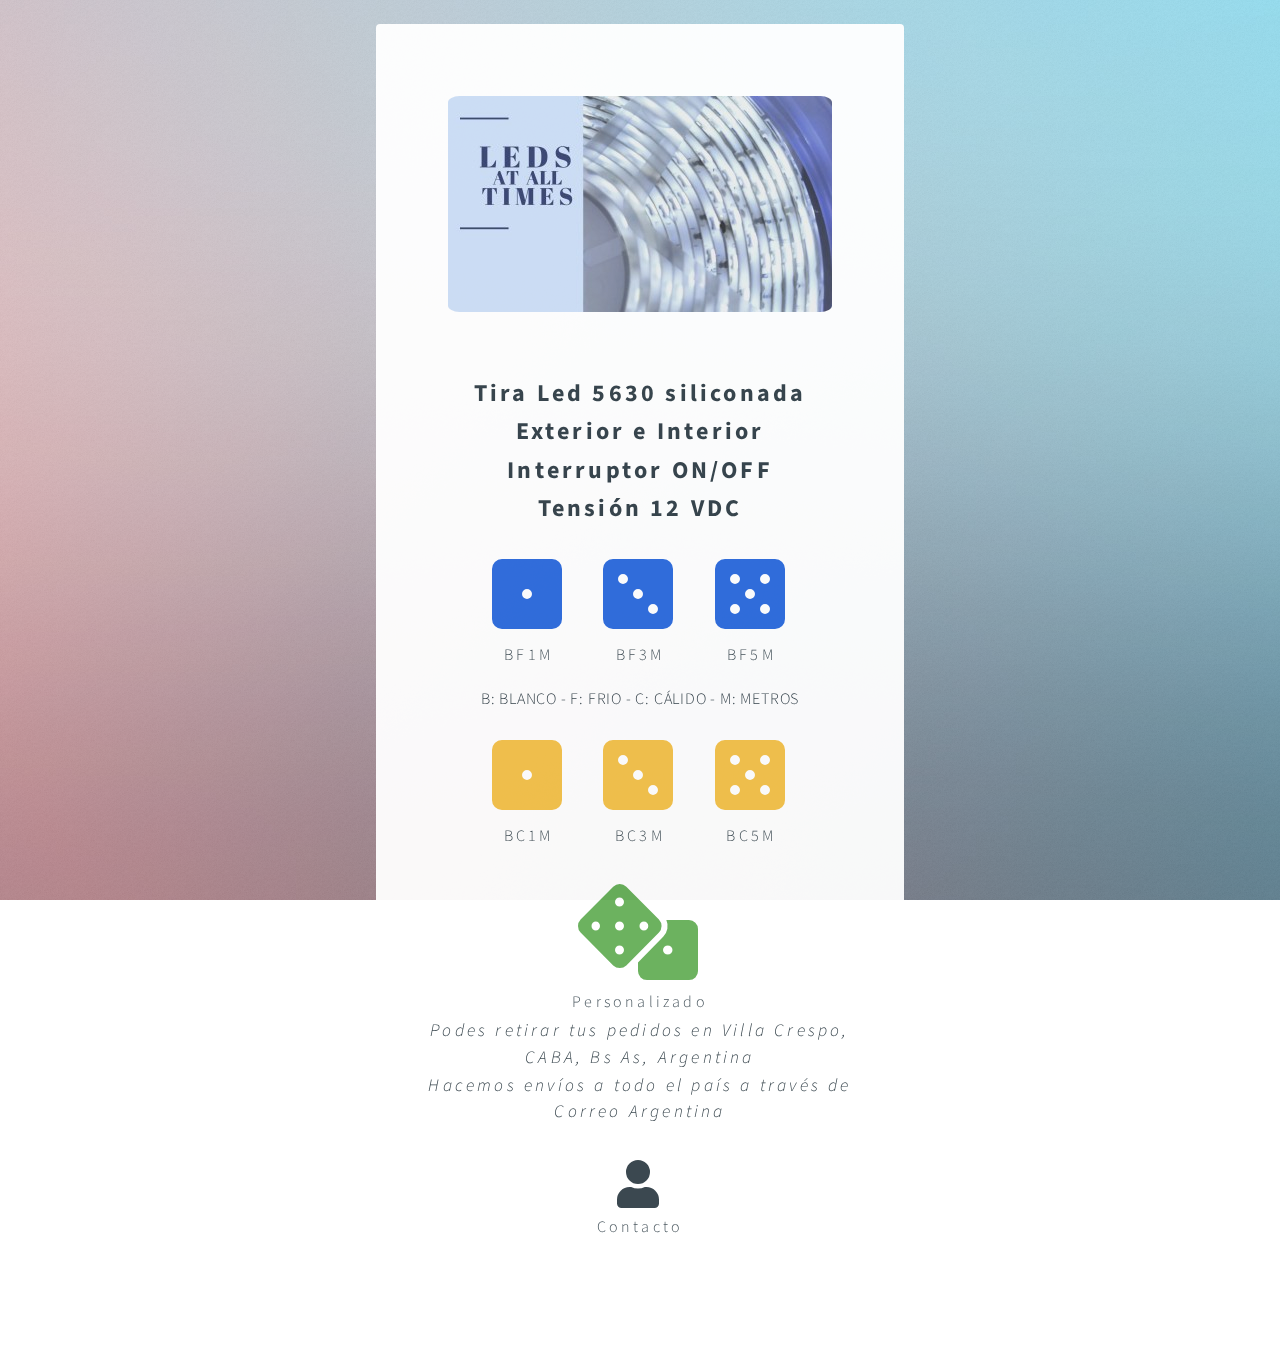
<file: index.html>
<!DOCTYPE HTML>
<!--
	Identity by HTML5 UP
	html5up.net | @ajlkn
	Free for personal and commercial use under the CCA 3.0 license (html5up.net/license)
-->
<html>
	<head>
		<title>Identity by HTML5 UP</title>
		<script type="text/javascript">
			var host = "ledsatalltimes.com.ar";
			if((host == window.location.host) && (window.location.protocol != "https:"))
				window.location.protocol = "https"
		</script>
		<meta charset="utf-8" />
		<link rel="canonical" href="https://ledsatalltimes.com.ar" />
		<meta name="viewport" content="width=device-width, initial-scale=1, user-scalable=no" />
		<link rel="stylesheet" href="assets/css/main.css" />
		<noscript><link rel="stylesheet" href="assets/css/noscript.css" /></noscript>
	</head>
	<body class="is-preload">

		<!-- Wrapper -->
			<div id="wrapper">

				<!-- Main -->
					<section id="main">
						<header>
							<span class="avatar"><img src="images/banner.jpg" alt="" /></span>
							<h5>Tira Led 5630 siliconada</h5>
							<h5>Exterior e Interior</h5>
							<h5>Interruptor ON/OFF</h5>
							<h5>Tensión 12 VDC</h5>
													</header>
						
						<ul class="icons">
							<li><label for="lightbox-1" class="icon solid fa-dice-one fa-5x" style="color:#2B6ADD;" ></label>BF1M</li>
							<li><label for="lightbox-2" class="icon solid fa-dice-three fa-5x" style="color:#2B6ADD;"></label>BF3M</li>
							<li><label for="lightbox-5" class="icon solid fa-dice-five fa-5x" style="color:#2B6ADD;"></label>BF5M</li>								
						</ul>
						<h2>B: blanco - F: frio - C: cálido - M: metros</h2>

						<ul class="icons">
							<li><label for="lightbox-4" class="icon solid fa-dice-one fa-5x" style="color:#F4C148;"></label>BC1M</li>
							<li><label for="lightbox-3" class="icon solid fa-dice-three fa-5x" style="color:#F4C148;"></label>BC3M</li>
							<li><label for="lightbox-3" class="icon solid fa-dice-five fa-5x" style="color:#F4C148;"></label>BC5M</li>
						</ul>
						<ul class="icons">
							<li><label for="lightbox-3" class="icon solid fa-dice fa-6x" style="color:#65AE57;"></label>Personalizado</li>											
						</ul>
											<!-- info -->
					<section class="box feature">
						<div class="inner">
							<header>
								<h3>Podes retirar tus pedidos en Villa Crespo, CABA, Bs As, Argentina</h3>
								<h3>Hacemos envíos a todo el país a través de Correo Argentina</h3>
								<p></p>
							</header>
						</div>
					</section>

						<ul class="icons">
							<li><label for="lightbox-8" class="icon solid fa-user fa-3x" ></label>Contacto</li>		
						</ul>

						<aside class="lightbox">
							<input type="checkbox" class="state" id="lightbox-1" />
							<article class="content">
							  <header class="header">
								<h3 class="h"></h3>
								<label class="button" for="lightbox-1">&times;</label>
							  </header>
							  <main class="main">
								<p>
									En construccion
								</p>
								</main>
							</article>
							<label class="backdrop" for="lightbox-1"></label>
						  </aside>

						  <aside class="lightbox">
							<input type="checkbox" class="state" id="lightbox-2" />
							<article class="content">
							  <header class="header">
								<h3 class="h"></h3>
								<label class="button" for="lightbox-2">&times;</label>
							  </header>
							  <main class="main">
								<p>
									En construccion
								</p>
								</main>
							</article>
							<label class="backdrop" for="lightbox-2"></label>
						  </aside>

						  <aside class="lightbox">
							<input type="checkbox" class="state" id="lightbox-3" />
							<article class="content">
							  <header class="header">
								<h3 class="h"></h3>
								<label class="button" for="lightbox-3">&times;</label>
							  </header>
							  <main class="main">
								<p>
									En construccion									
								</p>
							  </main>
							</article>
							<label class="backdrop" for="lightbox-3"></label>
						  </aside>

						  <aside class="lightbox">
							<input type="checkbox" class="state" id="lightbox-4" />
							<article class="content">
							  <header class="header">
								<h3 class="h"></h3>
								<label class="button" for="lightbox-4">&times;</label>
							  </header>
							  <main class="main">
								<p>
									En construccion
								</p>
							  </main>
							</article>
							<label class="backdrop" for="lightbox-4"></label>
						  </aside>

						  <aside class="lightbox">
							<input type="checkbox" class="state" id="lightbox-5" />
							<article class="content">
							  <header class="header">
								<h3 class="h"></h3>
								<label class="button" for="lightbox-5">&times;</label>
							  </header>
							  <main class="main">
								<p>
									En construccion
								</p>
							  </main>
							</article>
							<label class="backdrop" for="lightbox-5"></label>
						  </aside>

						  <aside class="lightbox">
							<input type="checkbox" class="state" id="lightbox-8" />
							<article class="content">
							  <header class="header">
								<h3 class="h">Contacto</h3>
								<label class="button" for="lightbox-8">&times;</label>
							  </header>
							  <main class="main">
								<p>
									En construccion
								</p>
							  </main>
							</article>
							<label class="backdrop" for="lightbox-8"></label>
						  </aside>

					</section>

				<!-- Footer -->
					<footer id="footer">
						<ul class="copyright">
							<li>&copy; TM</li><li>Design by <a href="https://lightemitting.github.io/ChristianMedina/">light emitting</a></li>
						</ul>
					</footer>

			</div>

		<!-- Scripts -->
			<script>
				if ('addEventListener' in window) {
					window.addEventListener('load', function() { document.body.className = document.body.className.replace(/\bis-preload\b/, ''); });
					document.body.className += (navigator.userAgent.match(/(MSIE|rv:11\.0)/) ? ' is-ie' : '');
				}
			</script>

	</body>
</html>
</file>
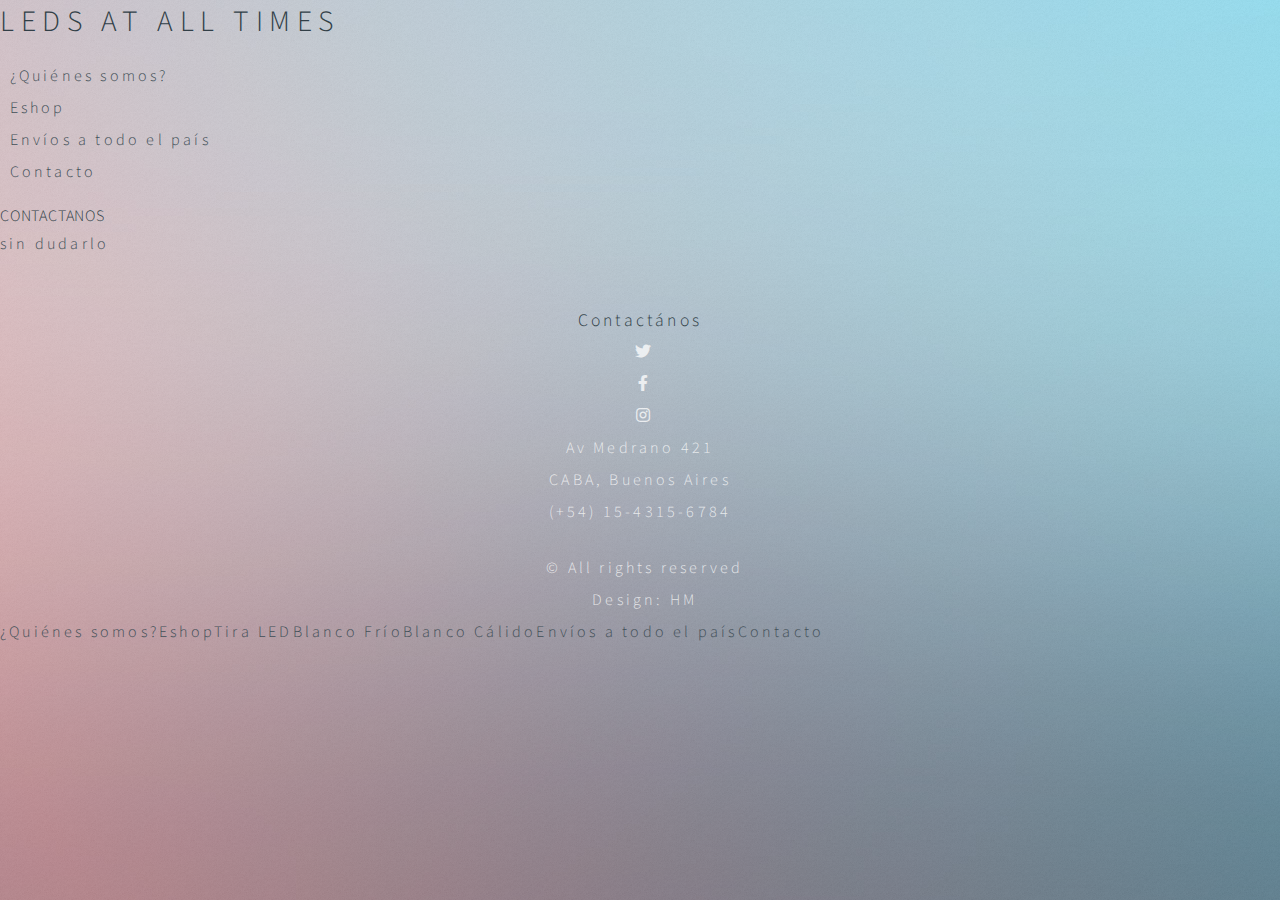
<file: contact.html>
<!DOCTYPE HTML>
<!--
	Verti by HTML5 UP
	html5up.net | @ajlkn
	Free for personal and commercial use under the CCA 3.0 license (html5up.net/license)
-->
<html>
	<head>
		<title>Verti by  UP</title>
		<script type="text/javascript">
			var host = "ledsatalltimes.com.ar";
			if((host == window.location.host) && (window.location.protocol != "https:"))
				window.location.protocol = "https"
		</script>
		<meta charset="utf-8" />
		<link rel="canonical" href="http://ledsatalltimes.com.ar" />
		<meta name="viewport" content="width=device-width, initial-scale=1, user-scalable=no" />
		<link rel="stylesheet" href="assets/css/main.css" />
	</head>
	<body class="is-preload homepage">
		<div id="page-wrapper">
			<!-- Header -->
			<div id="header-wrapper">
				<header id="header" class="container">

					<!-- Logo -->
					
						<div id="logo">
							<h1><a>LEDs at all times</a></h1>
							<!--<span>by HM</span>-->
						</div>
					
					<!-- Nav -->
						<nav id="nav">
							<ul>
								<li><a href="quienesSomos.html">¿Quiénes somos?</a></li>
								<li>
                                    <a href="album.html">Eshop</a>
									<ul>
										<li><a href="#">Tira LED</a>
											<ul>
												<li><a href="eShop-bf.html">Blanco Frío</a></li>
												<li><a href="eShop-bc.html">Blanco Cálido</a></li>
											</ul>
										</li>
											<!--<li><a href="#">Espejo lumímico</a></li>-->
											<!--<li><a href="#">LInterVIncha LIVI</a></li>-->
										</ul>
								</li>
							
								<li><a href="envios.html">Envíos a todo el país</a></li>
							
								<li><a href="contact.html">Contacto</a></li>

							<!--
								<li><a href="no-sidebar.html">No Sidebar</a></li>
								-->
							</ul>
						</nav>

				</header>
			</div>
									<!-- Main -->
                                    <div id="main-wrapper">
                                        <div class="container">
                                            <div class="row gtr-200">
                                                <div class="col-8 col-12-medium imp-medium">
                                                    <div id="content">
                    
                                                        <!-- Content -->
                                                            <article>
                    
                                                                <h2>contactanos</h2>
                    
                                                                <p>sin dudarlo</p>
                    <!--
                                                                <h3>More intriguing information</h3>
                                                                <p>Lorem eu purus.</p>
                                                                -->
                                                            </article>
                    
                                                    </div>
                                                </div>
                                            </div>
                                        </div>
                                    </div>
            
			<!-- Footer -->
			<div id="footer-wrapper">
				<footer id="footer" class="container">
					<div class="row">

						<div class="col-3 col-6-medium col-12-small">

							<!-- Contact -->
								<section class="widget contact last">
									<h3>Contactános</h3>
									<ul>
										<li><a href="#" class="icon brands fa-twitter"><span class="label">Twitter</span></a></li>
										<li><a href="#" class="icon brands fa-facebook-f"><span class="label">Facebook</span></a></li>
										<li><a href="#" class="icon brands fa-instagram"><span class="label">Instagram</span></a></li>
									</ul>
									<p>Av Medrano 421<br />
									CABA, Buenos Aires<br />
									(+54) 15-4315-6784</p>
								</section>

						</div>
					</div>
					<div class="row">
						<div class="col-12">
							<div id="copyright">
								<ul class="menu">
									<li>&copy; All rights reserved</li><li>Design: <a href="http://html5up.net">HM</a></li>
								</ul>
							</div>
						</div>
					</div>
				</footer>				</div>

			</div>
					</footer>
				</div>

			</div>

		<!-- Scripts -->

			<script src="assets/js/jquery.min.js"></script>
			<script src="assets/js/jquery.dropotron.min.js"></script>
			<script src="assets/js/browser.min.js"></script>
			<script src="assets/js/breakpoints.min.js"></script>
			<script src="assets/js/util.js"></script>
			<script src="assets/js/main.js"></script>

	</body>
</html>
</file>
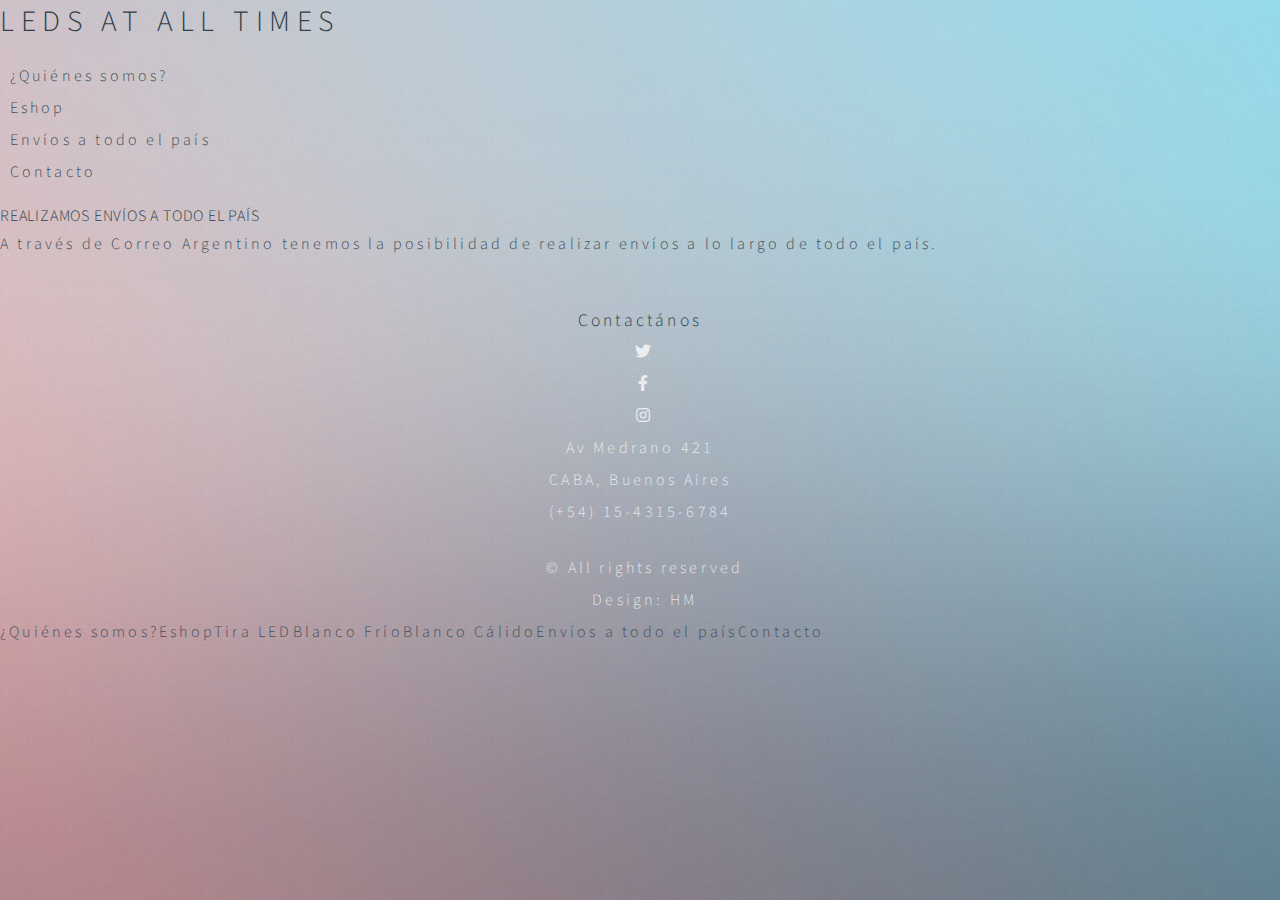
<file: envios.html>
<!DOCTYPE HTML>
<!--
	Verti by HTML5 UP
	html5up.net | @ajlkn
	Free for personal and commercial use under the CCA 3.0 license (html5up.net/license)
-->
<html>
	<head>
		<title>Verti by HTML5 UP</title>
		<script type="text/javascript">
			var host = "ledsatalltimes.com.ar";
			if((host == window.location.host) && (window.location.protocol != "https:"))
				window.location.protocol = "https"
		</script>
		<meta charset="utf-8" />
		<link rel="canonical" href="http://ledsatalltimes.com.ar" />
		<meta name="viewport" content="width=device-width, initial-scale=1, user-scalable=no" />
		<link rel="stylesheet" href="assets/css/main.css" />
	</head>
	<body class="is-preload left-sidebar">
		<div id="page-wrapper">

			<!-- Header -->
			<div id="header-wrapper">
				<header id="header" class="container">

					<!-- Logo -->
					
						<div id="logo">
							<h1><a>LEDs at all times</a></h1>
							<!--<span>by HM</span>-->
						</div>
					
					<!-- Nav -->
						<nav id="nav">
							<ul>
								<li><a href="quienesSomos.html">¿Quiénes somos?</a></li>
								<li>
                                    <a href="album.html">Eshop</a>
									<ul>
										<li><a href="#">Tira LED</a>
											<ul>
												<li><a href="eShop-bf.html">Blanco Frío</a></li>
												<li><a href="eShop-bc.html">Blanco Cálido</a></li>
											</ul>
										</li>
									</ul>
								</li>
							
								<li><a href="envios.html">Envíos a todo el país</a></li>
							
								<li><a href="contact.html">Contacto</a></li>

							<!--
								<li><a href="no-sidebar.html">No Sidebar</a></li>
								-->
							</ul>
						</nav>

				</header>
			</div>	
			<!-- Main -->
				<div id="main-wrapper">
					<div class="container">
						<div class="row gtr-200">
							<div class="col-8 col-12-medium imp-medium">
								<div id="content">

									<!-- Content -->
										<article>

											<h2>Realizamos envíos a todo el país</h2>

											<p>A través de Correo Argentino tenemos la posibilidad de realizar envíos a lo largo de todo el país.</p>
<!--
											<h3>More intriguing information</h3>
											<p>Lorem eu purus.</p>
											-->
										</article>

								</div>
							</div>
						</div>
					</div>
				</div>

			<!-- Footer -->
			<div id="footer-wrapper">
				<footer id="footer" class="container">
					<div class="row">

						<div class="col-3 col-6-medium col-12-small">

							<!-- Contact -->
								<section class="widget contact last">
									<h3>Contactános</h3>
									<ul>
										<li><a href="#" class="icon brands fa-twitter"><span class="label">Twitter</span></a></li>
										<li><a href="#" class="icon brands fa-facebook-f"><span class="label">Facebook</span></a></li>
										<li><a href="#" class="icon brands fa-instagram"><span class="label">Instagram</span></a></li>
									</ul>
									<p>Av Medrano 421<br />
									CABA, Buenos Aires<br />
									(+54) 15-4315-6784</p>
								</section>

						</div>
					</div>
					<div class="row">
						<div class="col-12">
							<div id="copyright">
								<ul class="menu">
									<li>&copy; All rights reserved</li><li>Design: <a href="http://html5up.net">HM</a></li>
								</ul>
							</div>
						</div>
					</div>
				</footer>				</div>

			</div>

		<!-- Scripts -->

			<script src="assets/js/jquery.min.js"></script>
			<script src="assets/js/jquery.dropotron.min.js"></script>
			<script src="assets/js/browser.min.js"></script>
			<script src="assets/js/breakpoints.min.js"></script>
			<script src="assets/js/util.js"></script>
			<script src="assets/js/main.js"></script>

	</body>
</html>
</file>
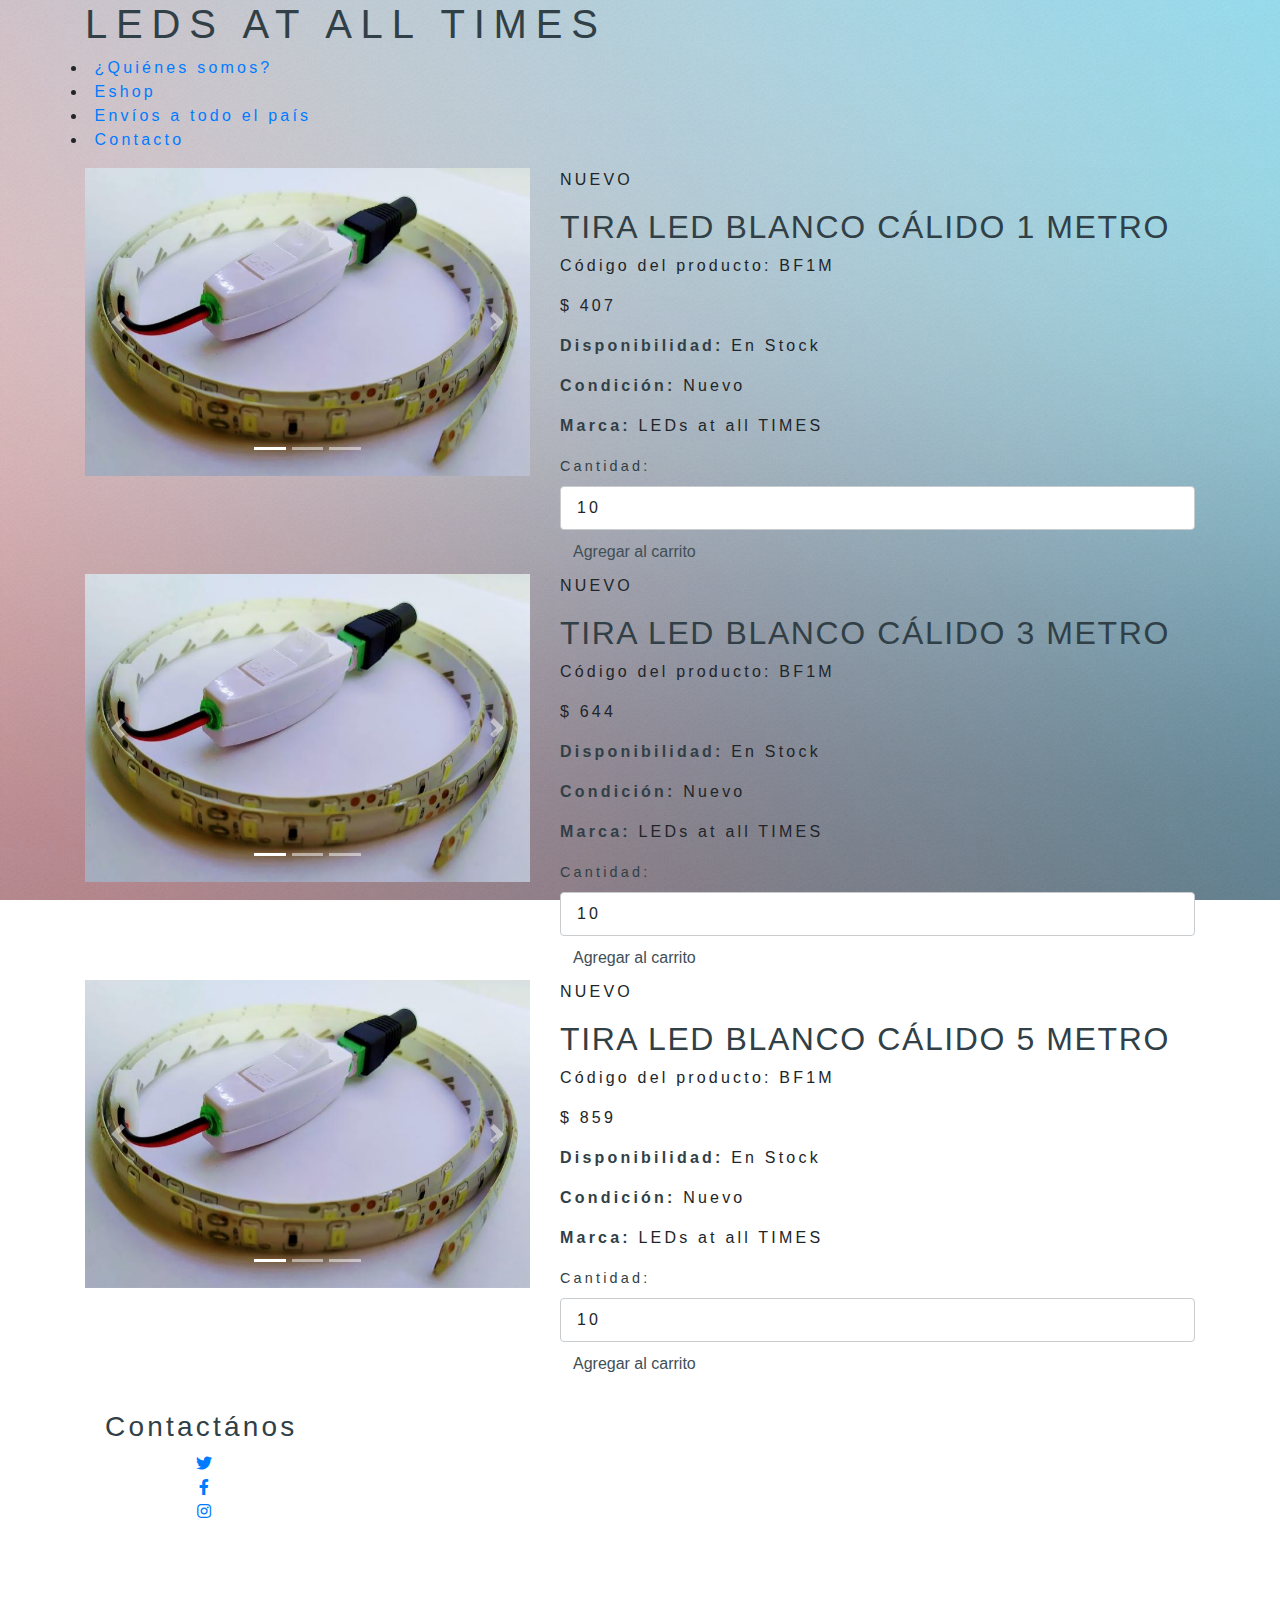
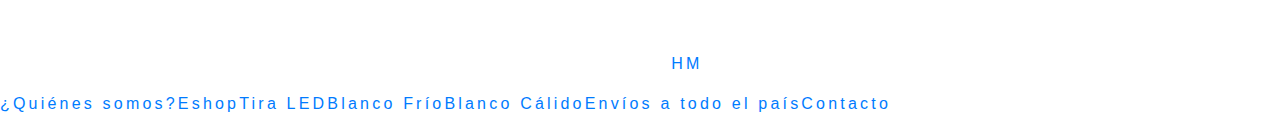
<file: eShop-bc.html>
<!DOCTYPE HTML>
<!--
	Verti by HTML5 UP
	html5up.net | @ajlkn
	Free for personal and commercial use under the CCA 3.0 license (html5up.net/license)
-->
<html>
	<head>
		<title>Verti by HTML5 UP</title>
    <script type="text/javascript">
			var host = "ledsatalltimes.com.ar";
			if((host == window.location.host) && (window.location.protocol != "https:"))
				window.location.protocol = "https"
		</script>
    <meta charset="utf-8" />
    <link rel="canonical" href="http://ledsatalltimes.com.ar" />
		<meta name="viewport" content="width=device-width, initial-scale=1, user-scalable=no" />
		<link rel="stylesheet" href="assets/css/main.css" />
            <link rel="stylesheet" href="https://stackpath.bootstrapcdn.com/bootstrap/4.4.1/css/bootstrap.min.css">

            <script src="https://code.jquery.com/jquery-3.4.1.slim.min.js"></script>
<script src="https://cdn.jsdelivr.net/npm/popper.js@1.16.0/dist/umd/popper.min.js"></script>
<script src="https://stackpath.bootstrapcdn.com/bootstrap/4.4.1/js/bootstrap.min.js"></script>

</head>
	<body class="is-preload left-sidebar">
		<div id="page-wrapper">

			<!-- Header -->
            <div id="header-wrapper">
                <header id="header" class="container">

                    <!-- Logo -->
                    
                        <div id="logo">
                            <h1><a>LEDs at all times</a></h1>
                            <!--<span>by HM</span>-->
                        </div>
                    
                    <!-- Nav -->
                        <nav id="nav">
                            <ul>
                                <li><a href="quienesSomos.html">¿Quiénes somos?</a></li>
                                <li>
                                  <a href="album.html">Eshop</a>
                                  <ul>
                                        <li><a href="#">Tira LED</a>
                                            <ul>
                                                <li><a href="eShop-bf.html">Blanco Frío</a></li>
                                                <li><a href="eShop-bc.html">Blanco Cálido</a></li>
                                        </ul>
                                        </li>
											<!--<li><a href="#">Espejo lumímico</a></li>-->
											<!--<li><a href="#">LInterVIncha LIVI</a></li>-->
                    </ul>
                                </li>
                            
                                <li><a href="envios.html">Envíos a todo el país</a></li>
                            
                                <li><a href="contact.html">Contacto</a></li>

                            <!--
                                <li><a href="no-sidebar.html">No Sidebar</a></li>
                                -->
                            </ul>
                        </nav>

                </header>
            </div>
            	<!-- Main -->
				<div id="main-wrapper">
                    <!-- cálido 1m -->
                    <div class="container">
						<div class="row">
							<div class="col-md-5">
                                <div id="carouselExampleIndicators" class="carousel slide" data-ride="carousel">
                                    <ol class="carousel-indicators">
                                    <li data-target="#carouselExampleIndicators" data-slide-to="0" class="active"></li>
                                    <li data-target="#carouselExampleIndicators" data-slide-to="1"></li>
                                    <li data-target="#carouselExampleIndicators" data-slide-to="2"></li>
                                                </ol>
                                                <div class="carousel-inner">
                                                  <div class="carousel-item active">
                                                    <img src="images/led5.jpg" class="d-block w-100" alt="...">
                                                  </div>
                                                  <div class="carousel-item">
                                                    <img src="images/ledcaja1.jpg" class="d-block w-100" alt="...">
                                                  </div>
                                                  <div class="carousel-item">
                                                    <img src="images/caja1.jpg" class="d-block w-100" alt="...">
                                                  </div>
                                                </div>
                                                <a class="carousel-control-prev" href="#carouselExampleIndicators" role="button" data-slide="prev">
                                                  <span class="carousel-control-prev-icon" aria-hidden="true"></span>
                                                  <span class="sr-only">Previous</span>
                                                </a>
                                                <a class="carousel-control-next" href="#carouselExampleIndicators" role="button" data-slide="next">
                                                  <span class="carousel-control-next-icon" aria-hidden="true"></span>
                                                  <span class="sr-only">Next</span>
                                                </a>
                                            </div>
                                        </div>

                                        <div class="col-md-7">
                                <p class="newarrival">NUEVO</p>
                                <h2>Tira LED blanco cálido 1 metro</h2>
                                <p>Código del producto: BF1M</p>
                                <p class="price">$ 407</p>
                                <p><b>Disponibilidad: </b>En Stock</p>
                                <p><b>Condición: </b>Nuevo</p>
                                <p><b>Marca: </b>LEDs at all TIMES</p>
                                <label>Cantidad: </label>
                                <input type="text" value="10">
                                <button type="button" class="btn btn-default cart">
                                    Agregar al carrito</button>
                            </div>
                        </div>
                    </div>
                    <!-- cálido 3m -->                    
                    <div class="container">
						<div class="row">
							<div class="col-md-5">
                                <div id="carouselExampleIndicators" class="carousel slide" data-ride="carousel">
                                    <ol class="carousel-indicators">
                                    <li data-target="#carouselExampleIndicators" data-slide-to="0" class="active"></li>
                                    <li data-target="#carouselExampleIndicators" data-slide-to="1"></li>
                                    <li data-target="#carouselExampleIndicators" data-slide-to="2"></li>
                                                </ol>
                                                <div class="carousel-inner">
                                                  <div class="carousel-item active">
                                                    <img src="images/led5.jpg" class="d-block w-100" alt="...">
                                                  </div>
                                                  <div class="carousel-item">
                                                    <img src="images/ledcaja1.jpg" class="d-block w-100" alt="...">
                                                  </div>
                                                  <div class="carousel-item">
                                                    <img src="images/caja1.jpg" class="d-block w-100" alt="...">
                                                  </div>
                                                </div>
                                                <a class="carousel-control-prev" href="#carouselExampleIndicators" role="button" data-slide="prev">
                                                  <span class="carousel-control-prev-icon" aria-hidden="true"></span>
                                                  <span class="sr-only">Previous</span>
                                                </a>
                                                <a class="carousel-control-next" href="#carouselExampleIndicators" role="button" data-slide="next">
                                                  <span class="carousel-control-next-icon" aria-hidden="true"></span>
                                                  <span class="sr-only">Next</span>
                                                </a>
                                            </div>
                                        </div>

                                        <div class="col-md-7">
                                <p class="newarrival">NUEVO</p>
                                <h2>Tira LED blanco cálido 3 metro</h2>
                                <p>Código del producto: BF1M</p>
                                <p class="price">$ 644</p>
                                <p><b>Disponibilidad: </b>En Stock</p>
                                <p><b>Condición: </b>Nuevo</p>
                                <p><b>Marca: </b>LEDs at all TIMES</p>
                                <label>Cantidad: </label>
                                <input type="text" value="10">
                                <button type="button" class="btn btn-default cart">
                                    Agregar al carrito</button>
                            </div>
                        </div>
                    </div>
                    <!-- cálido 5m -->
                    <div class="container">
						<div class="row">
							<div class="col-md-5">
                                <div id="carouselExampleIndicators" class="carousel slide" data-ride="carousel">
                                    <ol class="carousel-indicators">
                                    <li data-target="#carouselExampleIndicators" data-slide-to="0" class="active"></li>
                                    <li data-target="#carouselExampleIndicators" data-slide-to="1"></li>
                                    <li data-target="#carouselExampleIndicators" data-slide-to="2"></li>
                                                </ol>
                                                <div class="carousel-inner">
                                                  <div class="carousel-item active">
                                                    <img src="images/led5.jpg" class="d-block w-100" alt="...">
                                                  </div>
                                                  <div class="carousel-item">
                                                    <img src="images/ledcaja1.jpg" class="d-block w-100" alt="...">
                                                  </div>
                                                  <div class="carousel-item">
                                                    <img src="images/caja1.jpg" class="d-block w-100" alt="...">
                                                  </div>
                                                </div>
                                                <a class="carousel-control-prev" href="#carouselExampleIndicators" role="button" data-slide="prev">
                                                  <span class="carousel-control-prev-icon" aria-hidden="true"></span>
                                                  <span class="sr-only">Previous</span>
                                                </a>
                                                <a class="carousel-control-next" href="#carouselExampleIndicators" role="button" data-slide="next">
                                                  <span class="carousel-control-next-icon" aria-hidden="true"></span>
                                                  <span class="sr-only">Next</span>
                                                </a>
                                            </div>
                                        </div>

                                        <div class="col-md-7">
                                <p class="newarrival">NUEVO</p>
                                <h2>Tira LED blanco cálido 5 metro</h2>
                                <p>Código del producto: BF1M</p>
                                <p class="price">$ 859</p>
                                <p><b>Disponibilidad: </b>En Stock</p>
                                <p><b>Condición: </b>Nuevo</p>
                                <p><b>Marca: </b>LEDs at all TIMES</p>
                                <label>Cantidad: </label>
                                <input type="text" value="10">
                                <button type="button" class="btn btn-default cart">
                                    Agregar al carrito</button>
                            </div>
                        </div>
					</div>
				</div>

			<!-- Footer -->
			<div id="footer-wrapper">
				<footer id="footer" class="container">
					<div class="row">

						<div class="col-3 col-6-medium col-12-small">

							<!-- Contact -->
								<section class="widget contact last">
									<h3>Contactános</h3>
									<ul>
										<li><a href="#" class="icon brands fa-twitter"><span class="label">Twitter</span></a></li>
										<li><a href="#" class="icon brands fa-facebook-f"><span class="label">Facebook</span></a></li>
										<li><a href="#" class="icon brands fa-instagram"><span class="label">Instagram</span></a></li>
									</ul>
									<p>Av Medrano 421<br />
									CABA, Buenos Aires<br />
									(+54) 15-4315-6784</p>
								</section>

						</div>
					</div>
					<div class="row">
						<div class="col-12">
							<div id="copyright">
								<ul class="menu">
									<li>&copy; All rights reserved</li><li>Design: <a href="http://html5up.net">HM</a></li>
								</ul>
							</div>
						</div>
					</div>
				</footer>				</div>

			</div>

		<!-- Scripts -->

			<script src="assets/js/jquery.min.js"></script>
			<script src="assets/js/jquery.dropotron.min.js"></script>
			<script src="assets/js/browser.min.js"></script>
			<script src="assets/js/breakpoints.min.js"></script>
			<script src="assets/js/util.js"></script>
			<script src="assets/js/main.js"></script>

	</body>
</html>
</file>
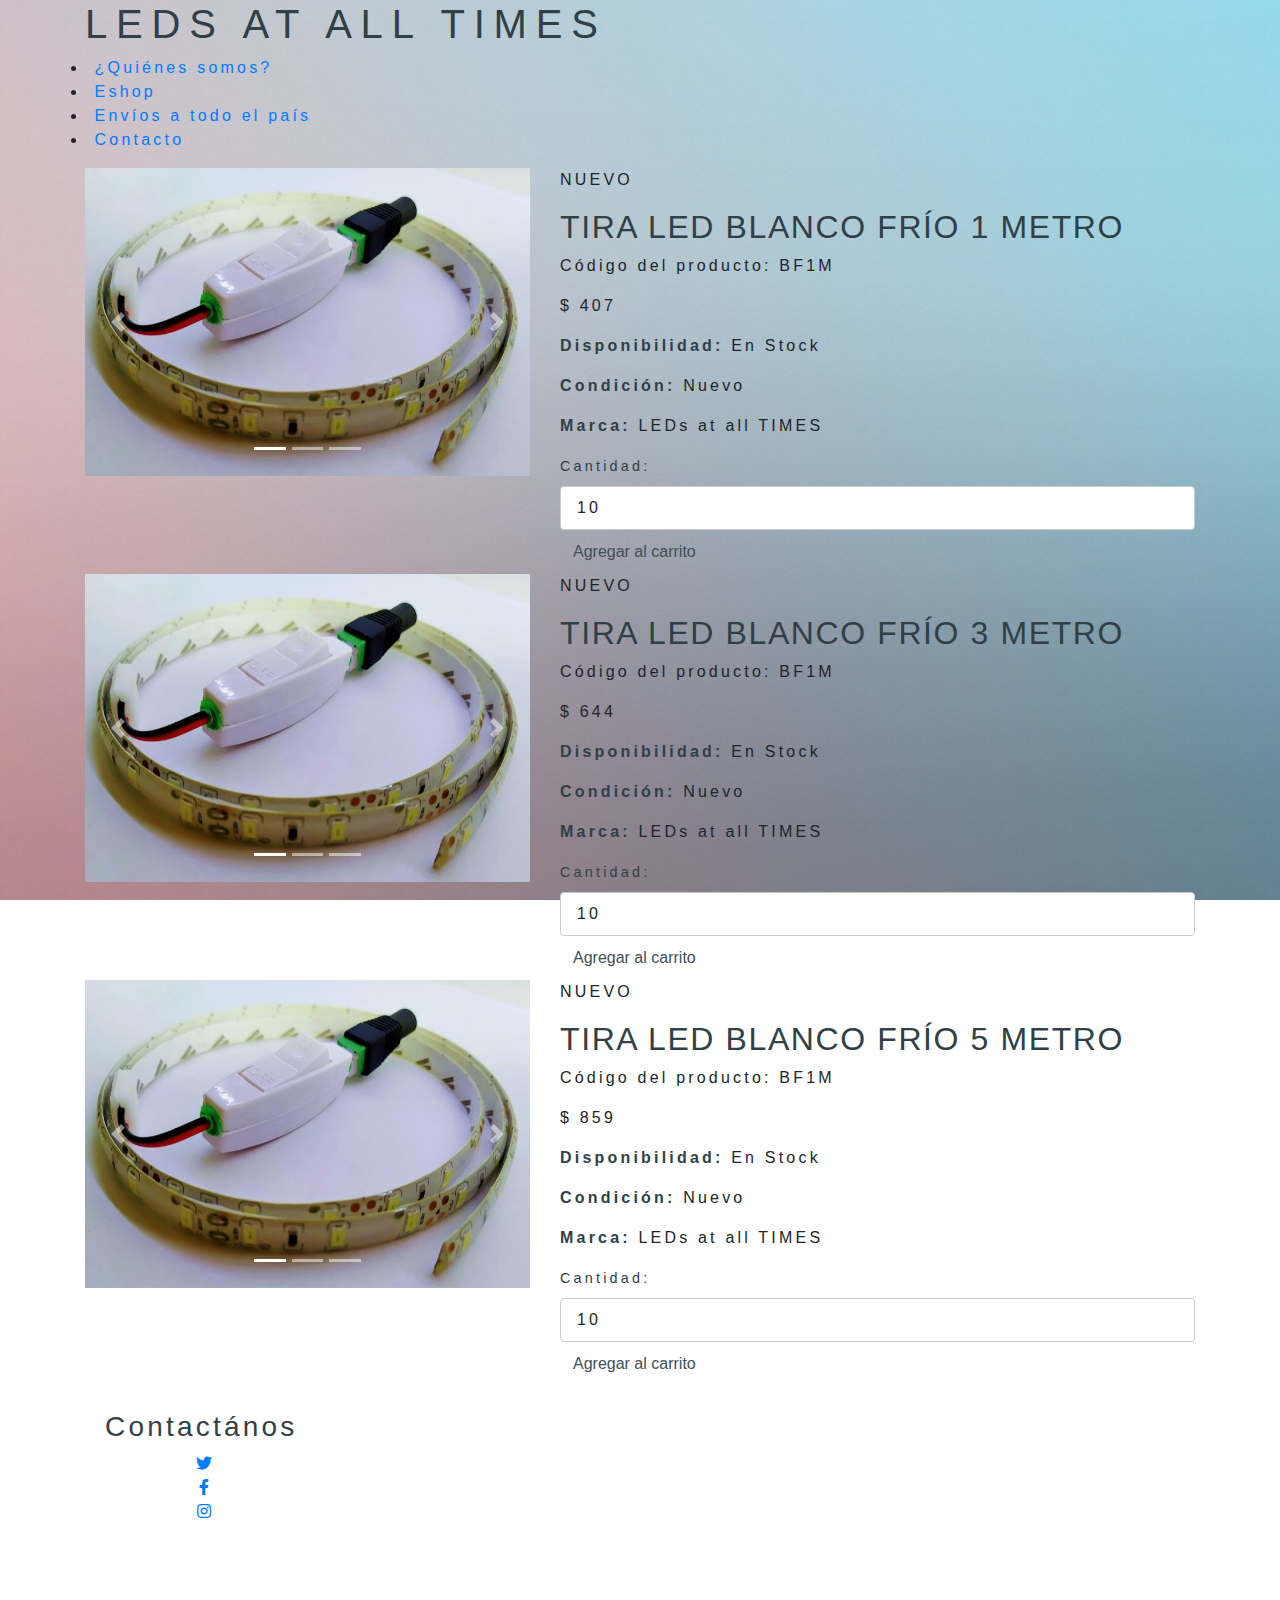
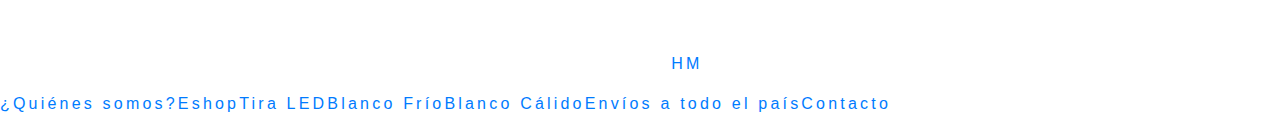
<file: eShop-bf.html>
<!DOCTYPE HTML>
<!--
	Verti by HTML5 UP
	html5up.net | @ajlkn
	Free for personal and commercial use under the CCA 3.0 license (html5up.net/license)
-->
<html>
	<head>
		<title>Verti by HTML5 UP</title>
    <script type="text/javascript">
			var host = "ledsatalltimes.com.ar";
			if((host == window.location.host) && (window.location.protocol != "https:"))
				window.location.protocol = "https"
		</script>
    <meta charset="utf-8" />
    <link rel="canonical" href="http://ledsatalltimes.com.ar" />
		<meta name="viewport" content="width=device-width, initial-scale=1, user-scalable=no" />
		<link rel="stylesheet" href="assets/css/main.css" />
            <link rel="stylesheet" href="https://stackpath.bootstrapcdn.com/bootstrap/4.4.1/css/bootstrap.min.css">

            <script src="https://code.jquery.com/jquery-3.4.1.slim.min.js"></script>
<script src="https://cdn.jsdelivr.net/npm/popper.js@1.16.0/dist/umd/popper.min.js"></script>
<script src="https://stackpath.bootstrapcdn.com/bootstrap/4.4.1/js/bootstrap.min.js"></script>

</head>
	<body class="is-preload left-sidebar">
		<div id="page-wrapper">

			<!-- Header -->
            <div id="header-wrapper">
                <header id="header" class="container">

                    <!-- Logo -->
                    
                        <div id="logo">
                            <h1><a>LEDs at all times</a></h1>
                            <!--<span>by HM</span>-->
                        </div>
                    
                    <!-- Nav -->
                        <nav id="nav">
                            <ul>
                                <li><a href="quienesSomos.html">¿Quiénes somos?</a></li>
                                <li>
                                    <a href="album.html">Eshop</a>
                                    <ul>
                                        <li><a href="#">Tira LED</a>
                                            <ul>
                                                <li><a href="eShop-bf.html">Blanco Frío</a></li>
                                                <li><a href="epic03.jpgShop-bc.html">Blanco Cálido</a></li>
                                        </ul>
                                        </li>
											<!--<li><a href="#">Espejo lumímico</a></li>-->
											<!--<li><a href="#">LInterVIncha LIVI</a></li>-->
                    </ul>
                                </li>
                            
                                <li><a href="envios.html">Envíos a todo el país</a></li>
                            
                                <li><a href="contact.html">Contacto</a></li>

                            <!--
                                <li><a href="no-sidebar.html">No Sidebar</a></li>
                                -->
                            </ul>
                        </nav>

                </header>
            </div>
            	<!-- Main -->
				<div id="main-wrapper">
                    <!-- frio 1m -->
                    <div class="container">
						<div class="row">
							<div class="col-md-5">
                                <div id="carouselExampleIndicators" class="carousel slide" data-ride="carousel">
                                    <ol class="carousel-indicators">
                                    <li data-target="#carouselExampleIndicators" data-slide-to="0" class="active"></li>
                                    <li data-target="#carouselExampleIndicators" data-slide-to="1"></li>
                                    <li data-target="#carouselExampleIndicators" data-slide-to="2"></li>
                                                </ol>
                                                <div class="carousel-inner">
                                                  <div class="carousel-item active">
                                                    <img src="images/led5.jpg" class="d-block w-100" alt="...">
                                                  </div>
                                                  <div class="carousel-item">
                                                    <img src="images/ledcaja1.jpg" class="d-block w-100" alt="...">
                                                  </div>
                                                  <div class="carousel-item">
                                                    <img src="images/caja1.jpg" class="d-block w-100" alt="...">
                                                  </div>
                                                </div>
                                                <a class="carousel-control-prev" href="#carouselExampleIndicators" role="button" data-slide="prev">
                                                  <span class="carousel-control-prev-icon" aria-hidden="true"></span>
                                                  <span class="sr-only">Previous</span>
                                                </a>
                                                <a class="carousel-control-next" href="#carouselExampleIndicators" role="button" data-slide="next">
                                                  <span class="carousel-control-next-icon" aria-hidden="true"></span>
                                                  <span class="sr-only">Next</span>
                                                </a>
                                            </div>
                                        </div>

                                        <div class="col-md-7">
                                <p class="newarrival">NUEVO</p>
                                <h2>Tira LED blanco frío 1 metro</h2>
                                <p>Código del producto: BF1M</p>
                                <p class="price">$ 407</p>
                                <p><b>Disponibilidad: </b>En Stock</p>
                                <p><b>Condición: </b>Nuevo</p>
                                <p><b>Marca: </b>LEDs at all TIMES</p>
                                <label>Cantidad: </label>
                                <input type="text" value="10">
                                <button type="button" class="btn btn-default cart">
                                    Agregar al carrito</button>
                            </div>
                        </div>
                    </div>
                    <!-- frio 3m -->                    
                    <div class="container">
						<div class="row">
							<div class="col-md-5">
                                <div id="carouselExampleIndicators" class="carousel slide" data-ride="carousel">
                                    <ol class="carousel-indicators">
                                    <li data-target="#carouselExampleIndicators" data-slide-to="0" class="active"></li>
                                    <li data-target="#carouselExampleIndicators" data-slide-to="1"></li>
                                    <li data-target="#carouselExampleIndicators" data-slide-to="2"></li>
                                                </ol>
                                                <div class="carousel-inner">
                                                  <div class="carousel-item active">
                                                    <img src="images/led5.jpg" class="d-block w-100" alt="...">
                                                  </div>
                                                  <div class="carousel-item">
                                                    <img src="images/ledcaja1.jpg" class="d-block w-100" alt="...">
                                                  </div>
                                                  <div class="carousel-item">
                                                    <img src="images/caja1.jpg" class="d-block w-100" alt="...">
                                                  </div>
                                                </div>
                                                <a class="carousel-control-prev" href="#carouselExampleIndicators" role="button" data-slide="prev">
                                                  <span class="carousel-control-prev-icon" aria-hidden="true"></span>
                                                  <span class="sr-only">Previous</span>
                                                </a>
                                                <a class="carousel-control-next" href="#carouselExampleIndicators" role="button" data-slide="next">
                                                  <span class="carousel-control-next-icon" aria-hidden="true"></span>
                                                  <span class="sr-only">Next</span>
                                                </a>
                                            </div>
                                        </div>

                                        <div class="col-md-7">
                                <p class="newarrival">NUEVO</p>
                                <h2>Tira LED blanco frío 3 metro</h2>
                                <p>Código del producto: BF1M</p>
                                <p class="price">$ 644</p>
                                <p><b>Disponibilidad: </b>En Stock</p>
                                <p><b>Condición: </b>Nuevo</p>
                                <p><b>Marca: </b>LEDs at all TIMES</p>
                                <label>Cantidad: </label>
                                <input type="text" value="10">
                                <button type="button" class="btn btn-default cart">
                                    Agregar al carrito</button>
                            </div>
                        </div>
                    </div>
                    <!-- frio 5m -->
                    <div class="container">
						<div class="row">
							<div class="col-md-5">
                                <div id="carouselExampleIndicators" class="carousel slide" data-ride="carousel">
                                    <ol class="carousel-indicators">
                                    <li data-target="#carouselExampleIndicators" data-slide-to="0" class="active"></li>
                                    <li data-target="#carouselExampleIndicators" data-slide-to="1"></li>
                                    <li data-target="#carouselExampleIndicators" data-slide-to="2"></li>
                                                </ol>
                                                <div class="carousel-inner">
                                                  <div class="carousel-item active">
                                                    <img src="images/led5.jpg" class="d-block w-100" alt="...">
                                                  </div>
                                                  <div class="carousel-item">
                                                    <img src="images/ledcaja1.jpg" class="d-block w-100" alt="...">
                                                  </div>
                                                  <div class="carousel-item">
                                                    <img src="images/caja1.jpg" class="d-block w-100" alt="...">
                                                  </div>
                                                </div>
                                                <a class="carousel-control-prev" href="#carouselExampleIndicators" role="button" data-slide="prev">
                                                  <span class="carousel-control-prev-icon" aria-hidden="true"></span>
                                                  <span class="sr-only">Previous</span>
                                                </a>
                                                <a class="carousel-control-next" href="#carouselExampleIndicators" role="button" data-slide="next">
                                                  <span class="carousel-control-next-icon" aria-hidden="true"></span>
                                                  <span class="sr-only">Next</span>
                                                </a>
                                            </div>
                                        </div>

                                        <div class="col-md-7">
                                <p class="newarrival">NUEVO</p>
                                <h2>Tira LED blanco frío 5 metro</h2>
                                <p>Código del producto: BF1M</p>
                                <p class="price">$ 859</p>
                                <p><b>Disponibilidad: </b>En Stock</p>
                                <p><b>Condición: </b>Nuevo</p>
                                <p><b>Marca: </b>LEDs at all TIMES</p>
                                <label>Cantidad: </label>
                                <input type="text" value="10">
                                <button type="button" class="btn btn-default cart">
                                    Agregar al carrito</button>
                            </div>
                        </div>
					</div>
				</div>

			<!-- Footer -->
			<div id="footer-wrapper">
				<footer id="footer" class="container">
					<div class="row">

						<div class="col-3 col-6-medium col-12-small">

							<!-- Contact -->
								<section class="widget contact last">
									<h3>Contactános</h3>
									<ul>
										<li><a href="#" class="icon brands fa-twitter"><span class="label">Twitter</span></a></li>
										<li><a href="#" class="icon brands fa-facebook-f"><span class="label">Facebook</span></a></li>
										<li><a href="#" class="icon brands fa-instagram"><span class="label">Instagram</span></a></li>
									</ul>
									<p>Av Medrano 421<br />
									CABA, Buenos Aires<br />
									(+54) 15-4315-6784</p>
								</section>

						</div>
					</div>
					<div class="row">
						<div class="col-12">
							<div id="copyright">
								<ul class="menu">
									<li>&copy; All rights reserved</li><li>Design: <a href="http://html5up.net">HM</a></li>
								</ul>
							</div>
						</div>
					</div>
				</footer>				</div>

			</div>

		<!-- Scripts -->

			<script src="assets/js/jquery.min.js"></script>
			<script src="assets/js/jquery.dropotron.min.js"></script>
			<script src="assets/js/browser.min.js"></script>
			<script src="assets/js/breakpoints.min.js"></script>
			<script src="assets/js/util.js"></script>
			<script src="assets/js/main.js"></script>

	</body>
</html>
</file>
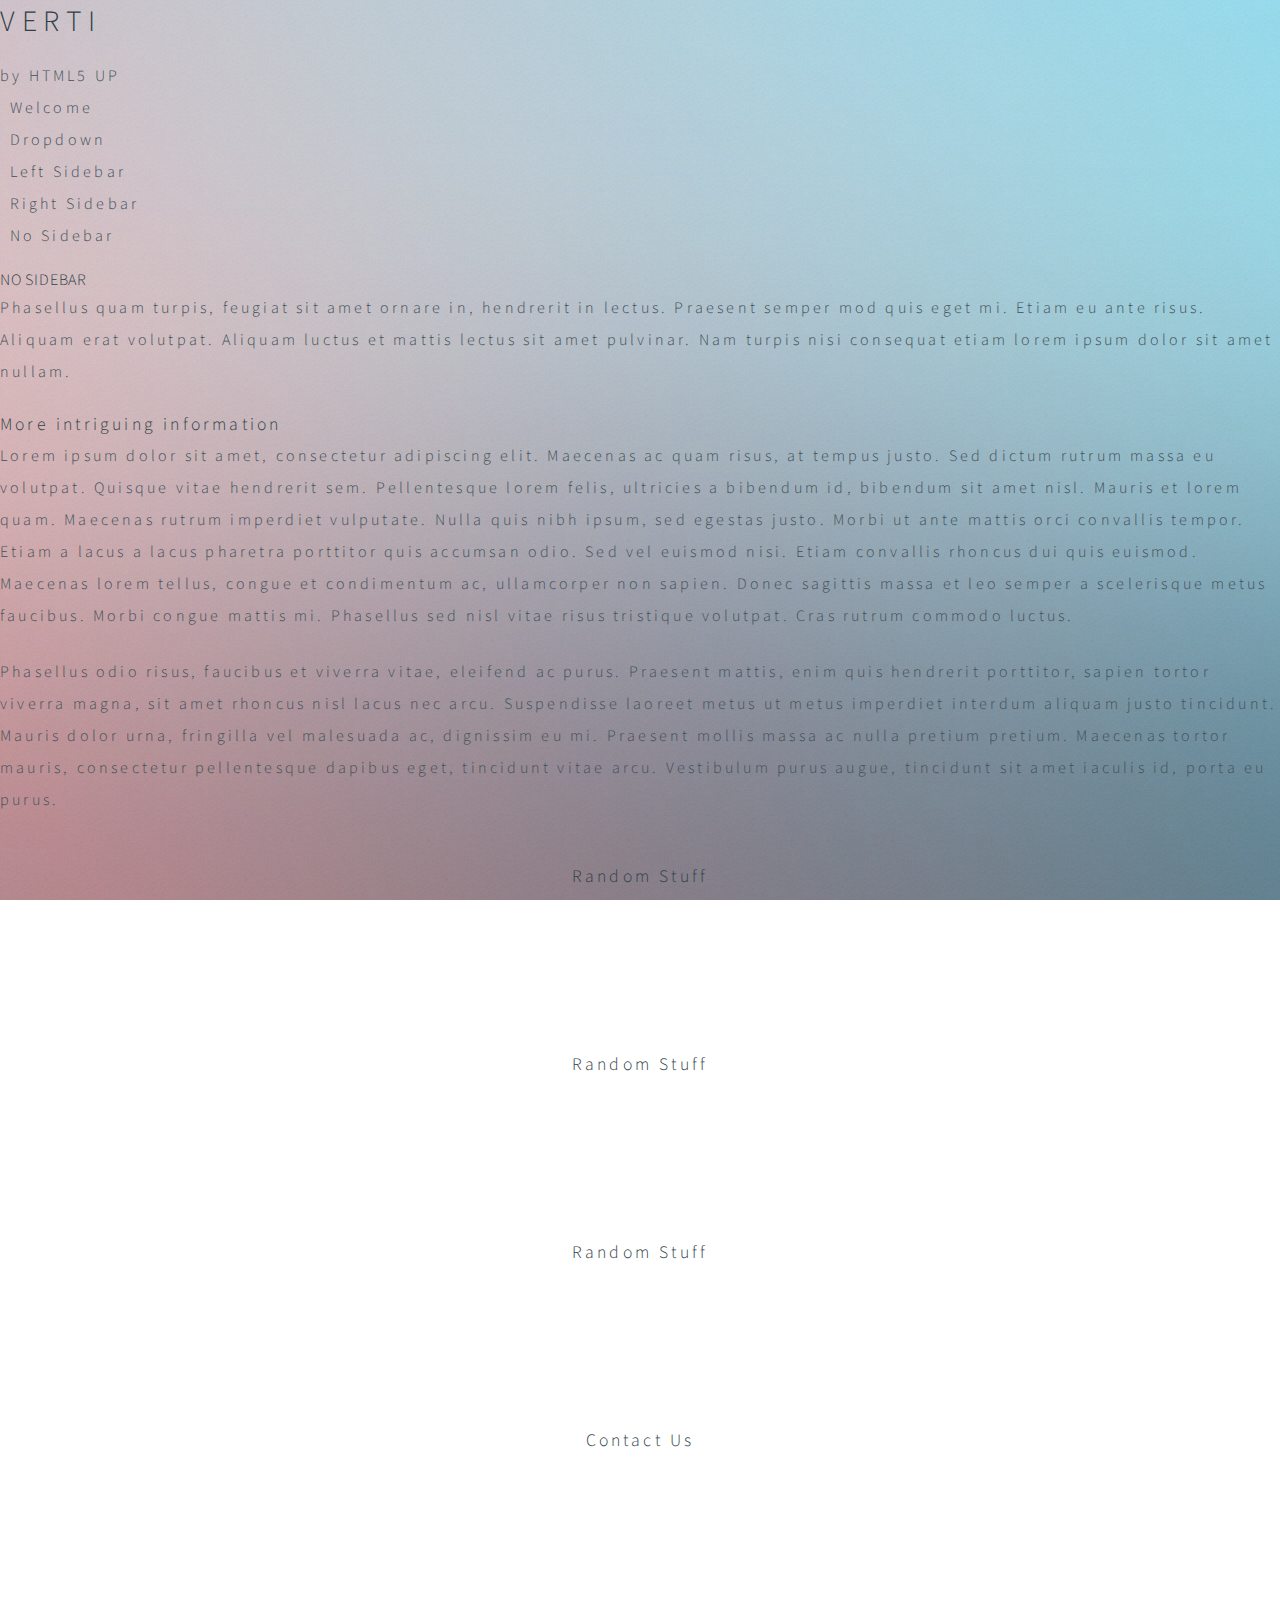
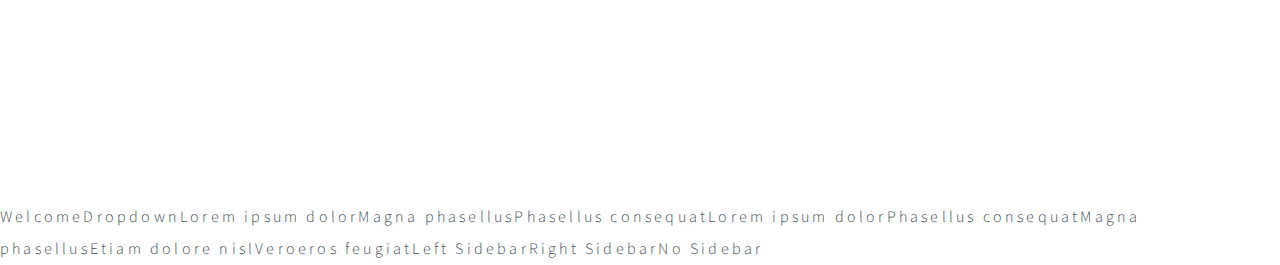
<file: no-sidebar.html>
<!DOCTYPE HTML>
<!--
	Verti by HTML5 UP
	html5up.net | @ajlkn
	Free for personal and commercial use under the CCA 3.0 license (html5up.net/license)
-->
<html>
	<head>
		<title>Verti by HTML5 UP</title>
		<meta charset="utf-8" />
		<meta name="viewport" content="width=device-width, initial-scale=1, user-scalable=no" />
		<link rel="stylesheet" href="assets/css/main.css" />
	</head>
	<body class="is-preload no-sidebar">
		<div id="page-wrapper">

			<!-- Header -->
				<div id="header-wrapper">
					<header id="header" class="container">

						<!-- Logo -->
							<div id="logo">
								<h1><a href="index.html">Verti</a></h1>
								<span>by HTML5 UP</span>
							</div>

						<!-- Nav -->
							<nav id="nav">
								<ul>
									<li><a href="index.html">Welcome</a></li>
									<li>
										<a href="#">Dropdown</a>
										<ul>
											<li><a href="#">Lorem ipsum dolor</a></li>
											<li><a href="#">Magna phasellus</a></li>
											<li>
												<a href="#">Phasellus consequat</a>
												<ul>
													<li><a href="#">Lorem ipsum dolor</a></li>
													<li><a href="#">Phasellus consequat</a></li>
													<li><a href="#">Magna phasellus</a></li>
													<li><a href="#">Etiam dolore nisl</a></li>
												</ul>
											</li>
											<li><a href="#">Veroeros feugiat</a></li>
										</ul>
									</li>
									<li><a href="left-sidebar.html">Left Sidebar</a></li>
									<li><a href="right-sidebar.html">Right Sidebar</a></li>
									<li class="current"><a href="no-sidebar.html">No Sidebar</a></li>
								</ul>
							</nav>

					</header>
				</div>

			<!-- Main -->
				<div id="main-wrapper">
					<div class="container">
						<div id="content">

							<!-- Content -->
								<article>

									<h2>No Sidebar</h2>

									<p>Phasellus quam turpis, feugiat sit amet ornare in, hendrerit in lectus.
									Praesent semper mod quis eget mi. Etiam eu ante risus. Aliquam erat volutpat.
									Aliquam luctus et mattis lectus sit amet pulvinar. Nam turpis nisi
									consequat etiam lorem ipsum dolor sit amet nullam.</p>

									<h3>More intriguing information</h3>
									<p>Lorem ipsum dolor sit amet, consectetur adipiscing elit. Maecenas ac quam risus, at tempus
									justo. Sed dictum rutrum massa eu volutpat. Quisque vitae hendrerit sem. Pellentesque lorem felis,
									ultricies a bibendum id, bibendum sit amet nisl. Mauris et lorem quam. Maecenas rutrum imperdiet
									vulputate. Nulla quis nibh ipsum, sed egestas justo. Morbi ut ante mattis orci convallis tempor.
									Etiam a lacus a lacus pharetra porttitor quis accumsan odio. Sed vel euismod nisi. Etiam convallis
									rhoncus dui quis euismod. Maecenas lorem tellus, congue et condimentum ac, ullamcorper non sapien.
									Donec sagittis massa et leo semper a scelerisque metus faucibus. Morbi congue mattis mi.
									Phasellus sed nisl vitae risus tristique volutpat. Cras rutrum commodo luctus.</p>

									<p>Phasellus odio risus, faucibus et viverra vitae, eleifend ac purus. Praesent mattis, enim
									quis hendrerit porttitor, sapien tortor viverra magna, sit amet rhoncus nisl lacus nec arcu.
									Suspendisse laoreet metus ut metus imperdiet interdum aliquam justo tincidunt. Mauris dolor urna,
									fringilla vel malesuada ac, dignissim eu mi. Praesent mollis massa ac nulla pretium pretium.
									Maecenas tortor mauris, consectetur pellentesque dapibus eget, tincidunt vitae arcu.
									Vestibulum purus augue, tincidunt sit amet iaculis id, porta eu purus.</p>

								</article>

						</div>
					</div>
				</div>

			<!-- Footer -->
				<div id="footer-wrapper">
					<footer id="footer" class="container">
						<div class="row">
							<div class="col-3 col-6-medium col-12-small">

								<!-- Links -->
									<section class="widget links">
										<h3>Random Stuff</h3>
										<ul class="style2">
											<li><a href="#">Etiam feugiat condimentum</a></li>
											<li><a href="#">Aliquam imperdiet suscipit odio</a></li>
											<li><a href="#">Sed porttitor cras in erat nec</a></li>
											<li><a href="#">Felis varius pellentesque potenti</a></li>
											<li><a href="#">Nullam scelerisque blandit leo</a></li>
										</ul>
									</section>

							</div>
							<div class="col-3 col-6-medium col-12-small">

								<!-- Links -->
									<section class="widget links">
										<h3>Random Stuff</h3>
										<ul class="style2">
											<li><a href="#">Etiam feugiat condimentum</a></li>
											<li><a href="#">Aliquam imperdiet suscipit odio</a></li>
											<li><a href="#">Sed porttitor cras in erat nec</a></li>
											<li><a href="#">Felis varius pellentesque potenti</a></li>
											<li><a href="#">Nullam scelerisque blandit leo</a></li>
										</ul>
									</section>

							</div>
							<div class="col-3 col-6-medium col-12-small">

								<!-- Links -->
									<section class="widget links">
										<h3>Random Stuff</h3>
										<ul class="style2">
											<li><a href="#">Etiam feugiat condimentum</a></li>
											<li><a href="#">Aliquam imperdiet suscipit odio</a></li>
											<li><a href="#">Sed porttitor cras in erat nec</a></li>
											<li><a href="#">Felis varius pellentesque potenti</a></li>
											<li><a href="#">Nullam scelerisque blandit leo</a></li>
										</ul>
									</section>

							</div>
							<div class="col-3 col-6-medium col-12-small">

								<!-- Contact -->
									<section class="widget contact">
										<h3>Contact Us</h3>
										<ul>
											<li><a href="#" class="icon brands fa-twitter"><span class="label">Twitter</span></a></li>
											<li><a href="#" class="icon brands fa-facebook-f"><span class="label">Facebook</span></a></li>
											<li><a href="#" class="icon brands fa-instagram"><span class="label">Instagram</span></a></li>
											<li><a href="#" class="icon brands fa-dribbble"><span class="label">Dribbble</span></a></li>
											<li><a href="#" class="icon brands fa-pinterest"><span class="label">Pinterest</span></a></li>
										</ul>
										<p>1234 Fictional Road<br />
										Nashville, TN 00000<br />
										(800) 555-0000</p>
									</section>

							</div>
						</div>
						<div class="row">
							<div class="col-12">
								<div id="copyright">
									<ul class="menu">
										<li>&copy; Untitled. All rights reserved</li><li>Design: <a href="http://html5up.net">HTML5 UP</a></li>
									</ul>
								</div>
							</div>
						</div>
					</footer>
				</div>

			</div>

		<!-- Scripts -->

			<script src="assets/js/jquery.min.js"></script>
			<script src="assets/js/jquery.dropotron.min.js"></script>
			<script src="assets/js/browser.min.js"></script>
			<script src="assets/js/breakpoints.min.js"></script>
			<script src="assets/js/util.js"></script>
			<script src="assets/js/main.js"></script>

	</body>
</html>
</file>
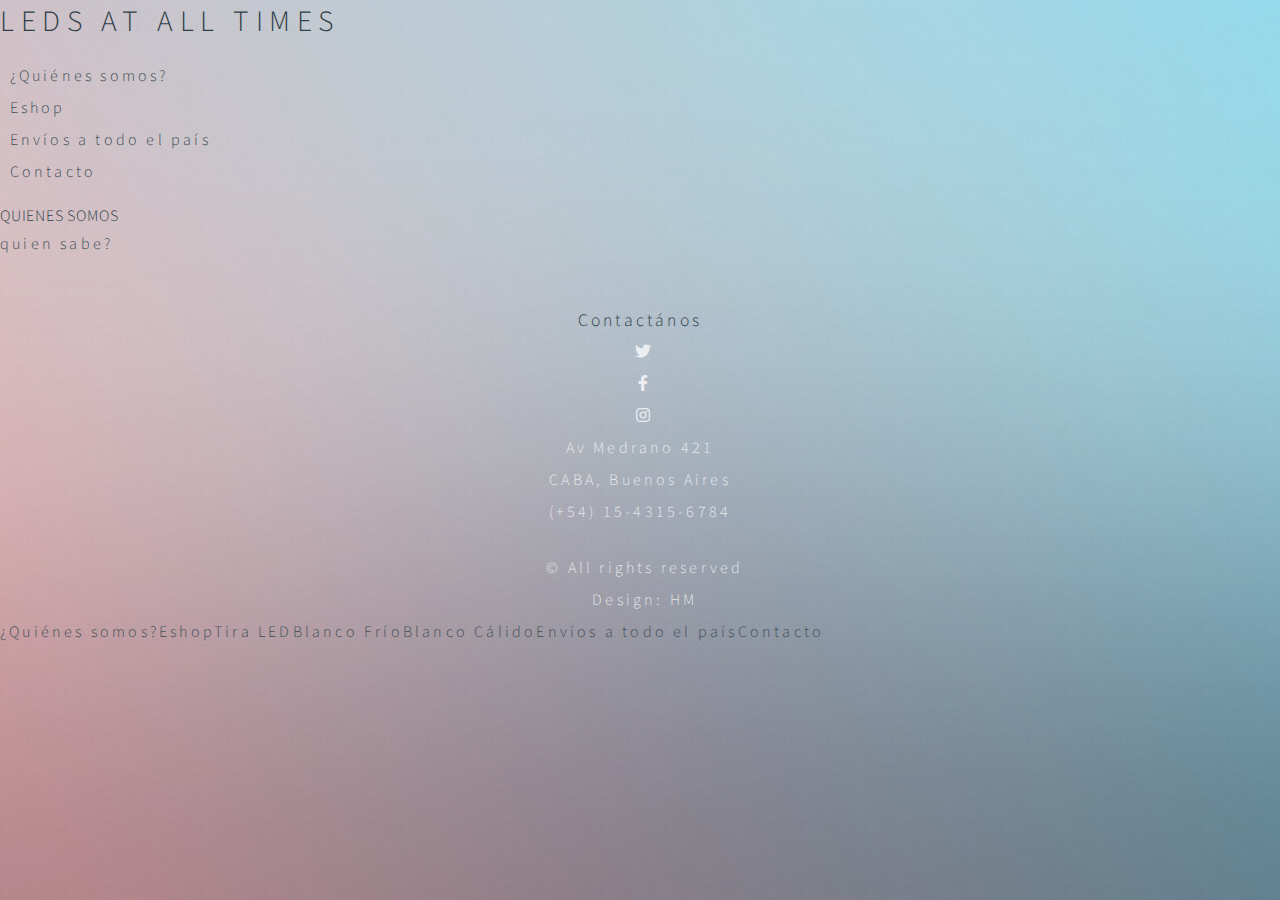
<file: quienesSomos.html>
<!DOCTYPE HTML>
<!--
	Verti by HTML5 UP
	html5up.net | @ajlkn
	Free for personal and commercial use under the CCA 3.0 license (html5up.net/license)
-->
<html>
	<head>
		<title>Verti by  UP</title>
		<script type="text/javascript">
			var host = "ledsatalltimes.com.ar";
			if((host == window.location.host) && (window.location.protocol != "https:"))
				window.location.protocol = "https"
		</script>
		<meta charset="utf-8" />
		<link rel="canonical" href="http://ledsatalltimes.com.ar" />
		<meta name="viewport" content="width=device-width, initial-scale=1, user-scalable=no" />
		<link rel="stylesheet" href="assets/css/main.css" />
	</head>
	<body class="is-preload homepage">
		<div id="page-wrapper">
			<!-- Header -->
			<div id="header-wrapper">
				<header id="header" class="container">

					<!-- Logo -->
					
						<div id="logo">
							<h1><a>LEDs at all times</a></h1>
							<!--<span>by HM</span>-->
						</div>
					
					<!-- Nav -->
						<nav id="nav">
							<ul>
								<li><a href="quienesSomos.html">¿Quiénes somos?</a></li>
								<li>
                                    <a href="album.html">Eshop</a>
									<ul>
										<li><a href="#">Tira LED</a>
											<ul>
												<li><a href="eShop-bf.html">Blanco Frío</a></li>
												<li><a href="eShop-bc.html">Blanco Cálido</a></li>
											</ul>
										</li>
										</ul>
								</li>
							
								<li><a href="envios.html">Envíos a todo el país</a></li>
							
								<li><a href="contact.html">Contacto</a></li>

							<!--
								<li><a href="no-sidebar.html">No Sidebar</a></li>
								-->
							</ul>
						</nav>

				</header>
			</div>
			
						<!-- Main -->
						<div id="main-wrapper">
							<div class="container">
								<div class="row gtr-200">
									<div class="col-8 col-12-medium imp-medium">
										<div id="content">
		
											<!-- Content -->
												<article>
		
													<h2>quienes somos</h2>
		
													<p>quien sabe?</p>
		<!--
													<h3>More intriguing information</h3>
													<p>Lorem eu purus.</p>
													-->
												</article>
		
										</div>
									</div>
								</div>
							</div>
						</div>
		

			<!-- Footer -->
			<div id="footer-wrapper">
				<footer id="footer" class="container">
					<div class="row">

						<div class="col-3 col-6-medium col-12-small">

							<!-- Contact -->
								<section class="widget contact last">
									<h3>Contactános</h3>
									<ul>
										<li><a href="#" class="icon brands fa-twitter"><span class="label">Twitter</span></a></li>
										<li><a href="#" class="icon brands fa-facebook-f"><span class="label">Facebook</span></a></li>
										<li><a href="#" class="icon brands fa-instagram"><span class="label">Instagram</span></a></li>
									</ul>
									<p>Av Medrano 421<br />
									CABA, Buenos Aires<br />
									(+54) 15-4315-6784</p>
								</section>

						</div>
					</div>
					<div class="row">
						<div class="col-12">
							<div id="copyright">
								<ul class="menu">
									<li>&copy; All rights reserved</li><li>Design: <a href="http://html5up.net">HM</a></li>
								</ul>
							</div>
						</div>
					</div>
				</footer>				</div>

			</div>
					</footer>
				</div>

			</div>

		<!-- Scripts -->

			<script src="assets/js/jquery.min.js"></script>
			<script src="assets/js/jquery.dropotron.min.js"></script>
			<script src="assets/js/browser.min.js"></script>
			<script src="assets/js/breakpoints.min.js"></script>
			<script src="assets/js/util.js"></script>
			<script src="assets/js/main.js"></script>

	</body>
</html>
</file>
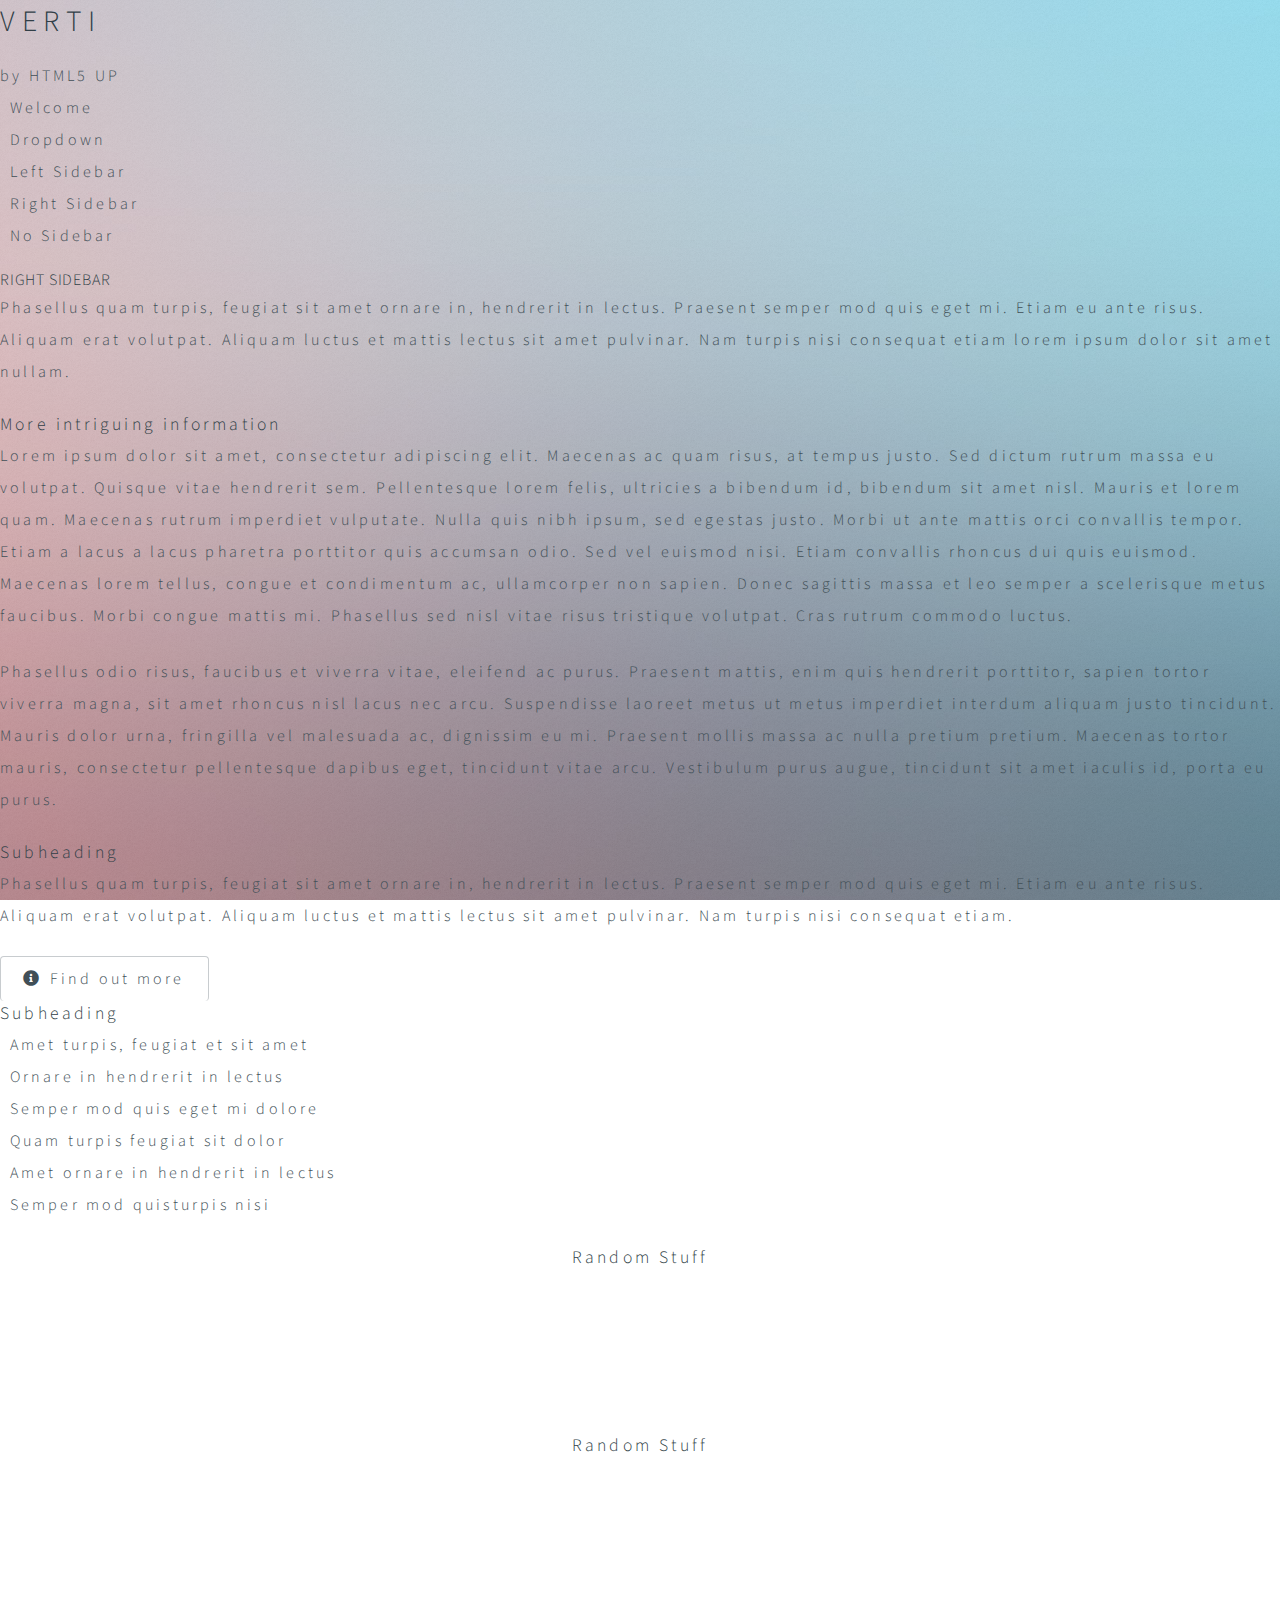
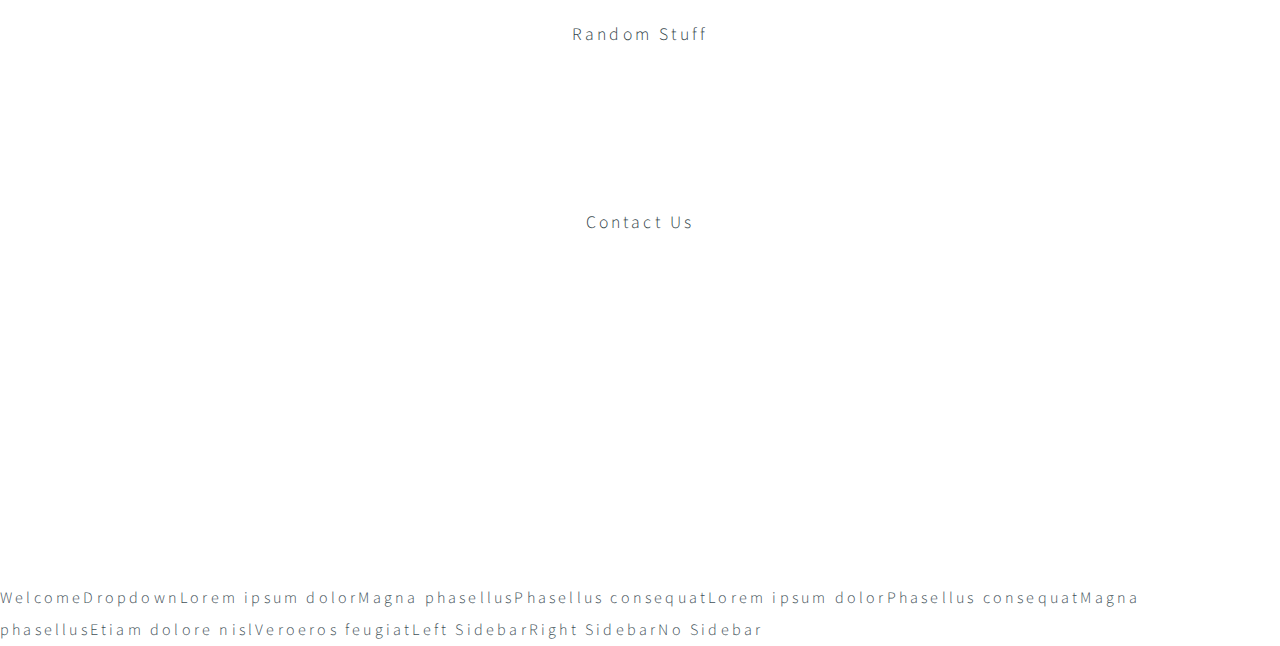
<file: right-sidebar.html>
<!DOCTYPE HTML>
<!--
	Verti by HTML5 UP
	html5up.net | @ajlkn
	Free for personal and commercial use under the CCA 3.0 license (html5up.net/license)
-->
<html>
	<head>
		<title>Verti by HTML5 UP</title>
		<meta charset="utf-8" />
		<meta name="viewport" content="width=device-width, initial-scale=1, user-scalable=no" />
		<link rel="stylesheet" href="assets/css/main.css" />
	</head>
	<body class="is-preload right-sidebar">
		<div id="page-wrapper">

			<!-- Header -->
				<div id="header-wrapper">
					<header id="header" class="container">

						<!-- Logo -->
							<div id="logo">
								<h1><a href="index.html">Verti</a></h1>
								<span>by HTML5 UP</span>
							</div>

						<!-- Nav -->
							<nav id="nav">
								<ul>
									<li><a href="index.html">Welcome</a></li>
									<li>
										<a href="#">Dropdown</a>
										<ul>
											<li><a href="#">Lorem ipsum dolor</a></li>
											<li><a href="#">Magna phasellus</a></li>
											<li>
												<a href="#">Phasellus consequat</a>
												<ul>
													<li><a href="#">Lorem ipsum dolor</a></li>
													<li><a href="#">Phasellus consequat</a></li>
													<li><a href="#">Magna phasellus</a></li>
													<li><a href="#">Etiam dolore nisl</a></li>
												</ul>
											</li>
											<li><a href="#">Veroeros feugiat</a></li>
										</ul>
									</li>
									<li><a href="left-sidebar.html">Left Sidebar</a></li>
									<li class="current"><a href="right-sidebar.html">Right Sidebar</a></li>
									<li><a href="no-sidebar.html">No Sidebar</a></li>
								</ul>
							</nav>

					</header>
				</div>

			<!-- Main -->
				<div id="main-wrapper">
					<div class="container">
						<div class="row gtr-200">
							<div class="col-8 col-12-medium">
								<div id="content">

									<!-- Content -->
										<article>

											<h2>Right Sidebar</h2>

											<p>Phasellus quam turpis, feugiat sit amet ornare in, hendrerit in lectus.
											Praesent semper mod quis eget mi. Etiam eu ante risus. Aliquam erat volutpat.
											Aliquam luctus et mattis lectus sit amet pulvinar. Nam turpis nisi
											consequat etiam lorem ipsum dolor sit amet nullam.</p>

											<h3>More intriguing information</h3>
											<p>Lorem ipsum dolor sit amet, consectetur adipiscing elit. Maecenas ac quam risus, at tempus
											justo. Sed dictum rutrum massa eu volutpat. Quisque vitae hendrerit sem. Pellentesque lorem felis,
											ultricies a bibendum id, bibendum sit amet nisl. Mauris et lorem quam. Maecenas rutrum imperdiet
											vulputate. Nulla quis nibh ipsum, sed egestas justo. Morbi ut ante mattis orci convallis tempor.
											Etiam a lacus a lacus pharetra porttitor quis accumsan odio. Sed vel euismod nisi. Etiam convallis
											rhoncus dui quis euismod. Maecenas lorem tellus, congue et condimentum ac, ullamcorper non sapien.
											Donec sagittis massa et leo semper a scelerisque metus faucibus. Morbi congue mattis mi.
											Phasellus sed nisl vitae risus tristique volutpat. Cras rutrum commodo luctus.</p>

											<p>Phasellus odio risus, faucibus et viverra vitae, eleifend ac purus. Praesent mattis, enim
											quis hendrerit porttitor, sapien tortor viverra magna, sit amet rhoncus nisl lacus nec arcu.
											Suspendisse laoreet metus ut metus imperdiet interdum aliquam justo tincidunt. Mauris dolor urna,
											fringilla vel malesuada ac, dignissim eu mi. Praesent mollis massa ac nulla pretium pretium.
											Maecenas tortor mauris, consectetur pellentesque dapibus eget, tincidunt vitae arcu.
											Vestibulum purus augue, tincidunt sit amet iaculis id, porta eu purus.</p>

										</article>

								</div>
							</div>
							<div class="col-4 col-12-medium">
								<div id="sidebar">

									<!-- Sidebar -->
										<section>
											<h3>Subheading</h3>
											<p>Phasellus quam turpis, feugiat sit amet ornare in, hendrerit in lectus.
											Praesent semper mod quis eget mi. Etiam eu ante risus. Aliquam erat volutpat.
											Aliquam luctus et mattis lectus sit amet pulvinar. Nam turpis nisi
											consequat etiam.</p>
											<footer>
												<a href="#" class="button icon solid fa-info-circle">Find out more</a>
											</footer>
										</section>

										<section>
											<h3>Subheading</h3>
											<ul class="style2">
												<li><a href="#">Amet turpis, feugiat et sit amet</a></li>
												<li><a href="#">Ornare in hendrerit in lectus</a></li>
												<li><a href="#">Semper mod quis eget mi dolore</a></li>
												<li><a href="#">Quam turpis feugiat sit dolor</a></li>
												<li><a href="#">Amet ornare in hendrerit in lectus</a></li>
												<li><a href="#">Semper mod quisturpis nisi</a></li>
											</ul>
										</section>

								</div>
							</div>
						</div>
					</div>
				</div>

			<!-- Footer -->
				<div id="footer-wrapper">
					<footer id="footer" class="container">
						<div class="row">
							<div class="col-3 col-6-medium col-12-small">

								<!-- Links -->
									<section class="widget links">
										<h3>Random Stuff</h3>
										<ul class="style2">
											<li><a href="#">Etiam feugiat condimentum</a></li>
											<li><a href="#">Aliquam imperdiet suscipit odio</a></li>
											<li><a href="#">Sed porttitor cras in erat nec</a></li>
											<li><a href="#">Felis varius pellentesque potenti</a></li>
											<li><a href="#">Nullam scelerisque blandit leo</a></li>
										</ul>
									</section>

							</div>
							<div class="col-3 col-6-medium col-12-small">

								<!-- Links -->
									<section class="widget links">
										<h3>Random Stuff</h3>
										<ul class="style2">
											<li><a href="#">Etiam feugiat condimentum</a></li>
											<li><a href="#">Aliquam imperdiet suscipit odio</a></li>
											<li><a href="#">Sed porttitor cras in erat nec</a></li>
											<li><a href="#">Felis varius pellentesque potenti</a></li>
											<li><a href="#">Nullam scelerisque blandit leo</a></li>
										</ul>
									</section>

							</div>
							<div class="col-3 col-6-medium col-12-small">

								<!-- Links -->
									<section class="widget links">
										<h3>Random Stuff</h3>
										<ul class="style2">
											<li><a href="#">Etiam feugiat condimentum</a></li>
											<li><a href="#">Aliquam imperdiet suscipit odio</a></li>
											<li><a href="#">Sed porttitor cras in erat nec</a></li>
											<li><a href="#">Felis varius pellentesque potenti</a></li>
											<li><a href="#">Nullam scelerisque blandit leo</a></li>
										</ul>
									</section>

							</div>
							<div class="col-3 col-6-medium col-12-small">

								<!-- Contact -->
									<section class="widget contact">
										<h3>Contact Us</h3>
										<ul>
											<li><a href="#" class="icon brands fa-twitter"><span class="label">Twitter</span></a></li>
											<li><a href="#" class="icon brands fa-facebook-f"><span class="label">Facebook</span></a></li>
											<li><a href="#" class="icon brands fa-instagram"><span class="label">Instagram</span></a></li>
											<li><a href="#" class="icon brands fa-dribbble"><span class="label">Dribbble</span></a></li>
											<li><a href="#" class="icon brands fa-pinterest"><span class="label">Pinterest</span></a></li>
										</ul>
										<p>1234 Fictional Road<br />
										Nashville, TN 00000<br />
										(800) 555-0000</p>
									</section>

							</div>
						</div>
						<div class="row">
							<div class="col-12">
								<div id="copyright">
									<ul class="menu">
										<li>&copy; Untitled. All rights reserved</li><li>Design: <a href="http://html5up.net">HTML5 UP</a></li>
									</ul>
								</div>
							</div>
						</div>
					</footer>
				</div>

			</div>

		<!-- Scripts -->

			<script src="assets/js/jquery.min.js"></script>
			<script src="assets/js/jquery.dropotron.min.js"></script>
			<script src="assets/js/browser.min.js"></script>
			<script src="assets/js/breakpoints.min.js"></script>
			<script src="assets/js/util.js"></script>
			<script src="assets/js/main.js"></script>

	</body>
</html>
</file>
<file: assets/css/noscript.css>
/*
	Identity by HTML5 UP
	html5up.net | @ajlkn
	Free for personal and commercial use under the CCA 3.0 license (html5up.net/license)
*/

/* Basic */

	body:after {
		display: none;
	}

/* Main */

	#main {
		-moz-transform: none !important;
		-webkit-transform: none !important;
		-ms-transform: none !important;
		transform: none !important;
		opacity: 1 !important;
	}
</file>
<file: assets/css/main.css>
@import url(fontawesome-all.min.css);
@import url("https://fonts.googleapis.com/css?family=Source+Sans+Pro:300");

/*
	Identity by HTML5 UP
	html5up.net | @ajlkn
	Free for personal and commercial use under the CCA 3.0 license (html5up.net/license)
*/

/* Icon (alt) */

	html, body, div, span, applet, object,
	iframe, h1, h2, h3, h4, h5, h6, p, blockquote,
	pre, a, abbr, acronym, address, big, cite,
	code, del, dfn, em, img, ins, kbd, q, s, samp,
	small, strike, strong, sub, sup, tt, var, b,
	u, i, center, dl, dt, dd, ol, ul, li, fieldset,
	form, label, legend, table, caption, tbody,
	tfoot, thead, tr, th, td, article, aside,
	canvas, details, embed, figure, figcaption,
	footer, header, hgroup, menu, nav, output, ruby,
	section, summary, time, mark, audio, video {
		margin: 0;
		padding: 0;
		border: 0;
		font-size: 100%;
		font: inherit;
		vertical-align: baseline;
	}

	article, aside, details, figcaption, figure,
	footer, header, hgroup, menu, nav, section {
		display: block;
	}

	body {
		line-height: 1;
	}

	ol, ul {
		list-style: none;
	}

	blockquote, q {
		quotes: none;
	}

		blockquote:before, blockquote:after, q:before, q:after {
			content: '';
			content: none;
		}

	table {
		border-collapse: collapse;
		border-spacing: 0;
	}

	body {
		-webkit-text-size-adjust: none;
	}

	mark {
		background-color: transparent;
		color: inherit;
	}

	input::-moz-focus-inner {
		border: 0;
		padding: 0;
	}

	input, select, textarea {
		-moz-appearance: none;
		-webkit-appearance: none;
		-ms-appearance: none;
		appearance: none;
	}

/* Basic */

	@media screen and (max-width: 480px) {

		html, body {
			min-width: 320px;
		}

	}

	html {
		box-sizing: border-box;
	}

	*, *:before, *:after {
		box-sizing: content-box;
	}

	body.is-preload *, body.is-preload *:before, body.is-preload *:after {
		-moz-animation: none !important;
		-webkit-animation: none !important;
		-ms-animation: none !important;
		animation: none !important;
		-moz-transition: none !important;
		-webkit-transition: none !important;
		-ms-transition: none !important;
		transition: none !important;
	}

	html {
		height: 100%;
	}

	body {
		height: 100%;
		background-color: #ffffff;
		background-image: url("images/overlay.png"), -moz-linear-gradient(60deg, rgba(255, 165, 150, 0.5) 5%, rgba(0, 228, 255, 0.35)), url("../../images/bg.jpg");
		background-image: url("images/overlay.png"), -webkit-linear-gradient(60deg, rgba(255, 165, 150, 0.5) 5%, rgba(0, 228, 255, 0.35)), url("../../images/bg.jpg");
		background-image: url("images/overlay.png"), -ms-linear-gradient(60deg, rgba(255, 165, 150, 0.5) 5%, rgba(0, 228, 255, 0.35)), url("../../images/bg.jpg");
		background-image: url("images/overlay.png"), linear-gradient(60deg, rgba(255, 165, 150, 0.5) 5%, rgba(0, 228, 255, 0.35)), url("../../images/bg.jpg");
		background-repeat: repeat,			no-repeat,			no-repeat;
		background-size: 100px 100px, cover,				cover;
		background-position: top left,		center center,		bottom center;
		background-attachment: fixed,			fixed,				fixed;
	}

		body:after {
			content: '';
			display: block;
			position: fixed;
			top: 0;
			left: 0;
			width: 100%;
			height: inherit;
			opacity: 0;
			z-index: 1;
			background-color: #ffffff;
			background-image: url("images/overlay.png"), -moz-linear-gradient(60deg, rgba(255, 165, 150, 0.5) 5%, rgba(0, 228, 255, 0.35));
			background-image: url("images/overlay.png"), -webkit-linear-gradient(60deg, rgba(255, 165, 150, 0.5) 5%, rgba(0, 228, 255, 0.35));
			background-image: url("images/overlay.png"), -ms-linear-gradient(60deg, rgba(255, 165, 150, 0.5) 5%, rgba(0, 228, 255, 0.35));
			background-image: url("images/overlay.png"), linear-gradient(60deg, rgba(255, 165, 150, 0.5) 5%, rgba(0, 228, 255, 0.35));
			background-repeat: repeat,			no-repeat;
			background-size: 100px 100px, cover;
			background-position: top left,		center center;
			-moz-transition: opacity 1.75s ease-out;
			-webkit-transition: opacity 1.75s ease-out;
			-ms-transition: opacity 1.75s ease-out;
			transition: opacity 1.75s ease-out;
		}

		body.is-preload:after {
			opacity: 1;
		}

/* Type */

	body, input, select, textarea {
		color: #414f57;
		font-family: "Source Sans Pro", Helvetica, sans-serif;
		font-size: 14pt;
		font-weight: 300;
		line-height: 2;
		letter-spacing: 0.2em;	/*espciado entre letras*/
		text-transform: none;
	}

		@media screen and (max-width: 1680px) {

			body, input, select, textarea {
				font-size: 12pt;
			}

		}

		@media screen and (max-width: 480px) {

			body, input, select, textarea {
				font-size: 10pt;
				line-height: 1.75;
			}

		}

	a {
		-moz-transition: color 0.2s ease, border-color 0.2s ease;
		-webkit-transition: color 0.2s ease, border-color 0.2s ease;
		-ms-transition: color 0.2s ease, border-color 0.2s ease;
		transition: color 0.2s ease, border-color 0.2s ease;
		color: inherit;
		text-decoration: none;
	}

		a:before {
			-moz-transition: color 0.2s ease, text-shadow 0.2s ease;
			-webkit-transition: color 0.2s ease, text-shadow 0.2s ease;
			-ms-transition: color 0.2s ease, text-shadow 0.2s ease;
			transition: color 0.2s ease, text-shadow 0.2s ease;
		}

		a:hover {
			color: #ff7496;
		}

	strong, b {
		color: #313f47;
	}

	em, i {
		font-style: italic;
	}

	p {
		margin: 0 0 1.5em 0;
	}

	h1, h2, h3, h4, h5, h6 {
		color: #313f47;
		line-height: 1.5;
		margin: 0 0 0.1em 0;
	}

		h1 a, h2 a, h3 a, h4 a, h5 a, h6 a {
			color: inherit;
			text-decoration: none;
		}

	h1 {	/*nombre*/
		font-size: 1.85em;
		letter-spacing: 0.22em;
		margin: 0 0 0.525em 0;
		text-transform: uppercase;
	}

	h2 {
		font-size: 1em;
		letter-spacing: 0.05em;
		text-transform: uppercase;
		margin: 1em 0em 0em 0em;
	}

	h3 {	/*frase*/
		font-size: 1.1em;
	}

	h4 {
		font-size: 1em;
	}

	h5 {
		font-size: 1.5em;
		font-weight: bold;
	}

	h6 {
		font-size: 1em;
	}

	@media screen and (max-width: 480px) {

		h1 {
			font-size: 1.65em;
		}

	}

	sub {
		font-size: 0.8em;
		position: relative;
		top: 0.5em;
	}

	sup {
		font-size: 0.8em;
		position: relative;
		top: -0.5em;
	}

	hr {
		border: 0;
		border-bottom: solid 1px #c8cccf;
		margin: 3em 0;
	}

/* Form */

	form {
		margin: 0 0 1.5em 0;
	}

		form > :last-child {
			margin-bottom: 0;
		}

		form > .fields {
			display: -moz-flex;
			display: -webkit-flex;
			display: -ms-flex;
			display: flex;
			-moz-flex-wrap: wrap;
			-webkit-flex-wrap: wrap;
			-ms-flex-wrap: wrap;
			flex-wrap: wrap;
			width: calc(100% + 2.25em);
			margin: -1.125em 0 1.5em -1.125em;
		}

			form > .fields > .field {
				-moz-flex-grow: 0;
				-webkit-flex-grow: 0;
				-ms-flex-grow: 0;
				flex-grow: 0;
				-moz-flex-shrink: 0;
				-webkit-flex-shrink: 0;
				-ms-flex-shrink: 0;
				flex-shrink: 0;
				padding: 1.125em 0 0 1.125em;
				width: calc(100% - 1.125em);
			}

				form > .fields > .field.half {
					width: calc(50% - 0.5625em);
				}

				form > .fields > .field.third {
					width: calc(100%/3 - 0.375em);
				}

				form > .fields > .field.quarter {
					width: calc(25% - 0.28125em);
				}

		@media screen and (max-width: 480px) {

			form > .fields {
				width: calc(100% + 2.25em);
				margin: -1.125em 0 1.5em -1.125em;
			}

				form > .fields > .field {
					padding: 1.125em 0 0 1.125em;
					width: calc(100% - 1.125em);
				}

					form > .fields > .field.half {
						width: calc(100% - 1.125em);
					}

					form > .fields > .field.third {
						width: calc(100% - 1.125em);
					}

					form > .fields > .field.quarter {
						width: calc(100% - 1.125em);
					}

		}

	label {		
		color: #313f47;
		display: block;
		font-size: 0.9em;	/*tamaño x*/
		margin: 0 0 -0.5em 0; /*interespaciado entre icono label y texto*/
	}

	input[type="text"],
	input[type="password"],
	input[type="email"],
	input[type="tel"],
	select,
	textarea {
		-moz-appearance: none;
		-webkit-appearance: none;
		-ms-appearance: none;
		appearance: none;
		border-radius: 4px;
		border: solid 1px #c8cccf;
		color: inherit;
		display: block;
		outline: 0;
		padding: 0 1em;
		text-decoration: none;
		width: 100%;
	}

		input[type="text"]:invalid,
		input[type="password"]:invalid,
		input[type="email"]:invalid,
		input[type="tel"]:invalid,
		select:invalid,
		textarea:invalid {
			box-shadow: none;
		}

		input[type="text"]:focus,
		input[type="password"]:focus,
		input[type="email"]:focus,
		input[type="tel"]:focus,
		select:focus,
		textarea:focus {
			border-color: #ff7496;
		}

	select {
		background-image: url("data:image/svg+xml;charset=utf8,%3Csvg xmlns='http://www.w3.org/2000/svg' width='40' height='40' preserveAspectRatio='none' viewBox='0 0 40 40'%3E%3Cpath d='M9.4,12.3l10.4,10.4l10.4-10.4c0.2-0.2,0.5-0.4,0.9-0.4c0.3,0,0.6,0.1,0.9,0.4l3.3,3.3c0.2,0.2,0.4,0.5,0.4,0.9 c0,0.4-0.1,0.6-0.4,0.9L20.7,31.9c-0.2,0.2-0.5,0.4-0.9,0.4c-0.3,0-0.6-0.1-0.9-0.4L4.3,17.3c-0.2-0.2-0.4-0.5-0.4-0.9 c0-0.4,0.1-0.6,0.4-0.9l3.3-3.3c0.2-0.2,0.5-0.4,0.9-0.4S9.1,12.1,9.4,12.3z' fill='%23c8cccf' /%3E%3C/svg%3E");
		background-size: 1.25rem;
		background-repeat: no-repeat;
		background-position: calc(100% - 1rem) center;
		height: 2.75em;
		padding-right: 2.75em;
		text-overflow: ellipsis;
	}

		select option {
			color: #313f47;
			background: #ffffff;
		}

		select:focus::-ms-value {
			background-color: transparent;
		}

		select::-ms-expand {
			display: none;
		}

	input[type="text"],
	input[type="password"],
	input[type="email"],
	select {
		height: 2.75em;
	}

	textarea {
		padding: 0.75em 1em;
	}

	input[type="checkbox"],
	input[type="radio"] {
		-moz-appearance: none;
		-webkit-appearance: none;
		-ms-appearance: none;
		appearance: none;
		display: block;
		float: left;
		margin-right: -2em;
		opacity: 0;
		width: 1em;
		z-index: -1;
	}

		input[type="checkbox"] + label,
		input[type="radio"] + label {
			text-decoration: none;
			color: #414f57;
			cursor: pointer;
			display: inline-block;
			font-size: 1em;
			font-weight: 300;
			padding-left: 2.4em;
			padding-right: 0.75em;
			position: relative;
		}

			input[type="checkbox"] + label:before,
			input[type="radio"] + label:before {
				-moz-osx-font-smoothing: grayscale;
				-webkit-font-smoothing: antialiased;
				display: inline-block;
				font-style: normal;
				font-variant: normal;
				text-rendering: auto;
				line-height: 1;
				text-transform: none !important;
				font-family: 'Font Awesome 5 Free';
				font-weight: 900;
			}

			input[type="checkbox"] + label:before,
			input[type="radio"] + label:before {
				border-radius: 4px;
				border: solid 1px #c8cccf;
				content: '';
				display: inline-block;
				font-size: 0.8em;
				height: 2.0625em;
				left: 0;
				line-height: 2.0625em;
				position: absolute;
				text-align: center;
				top: 0.15em;
				width: 2.0625em;
			}

		input[type="checkbox"]:checked + label:before,
		input[type="radio"]:checked + label:before {
			color: #ff7496;
			content: '\f00c';
		}

		input[type="checkbox"]:focus + label:before,
		input[type="radio"]:focus + label:before {
			border-color: #ff7496;
		}

	input[type="checkbox"] + label:before {
		border-radius: 4px;
	}

	input[type="radio"] + label:before {
		border-radius: 100%;
	}

	::-webkit-input-placeholder {
		color: #616f77 !important;
		opacity: 1.0;
	}

	:-moz-placeholder {
		color: #616f77 !important;
		opacity: 1.0;
	}

	::-moz-placeholder {
		color: #616f77 !important;
		opacity: 1.0;
	}

	:-ms-input-placeholder {
		color: #616f77 !important;
		opacity: 1.0;
	}

/* Icon */

	.icon {
		text-decoration: none;
		position: relative;
		border-bottom: none;
	}

		.icon:before {
			-moz-osx-font-smoothing: grayscale;
			-webkit-font-smoothing: antialiased;
			display: inline-block;
			font-style: normal;
			font-variant: normal;
			text-rendering: auto;
			line-height: 1;
			text-transform: none !important;
			font-family: 'Font Awesome 5 Free';
			font-weight: 400;
		}

		.icon > .label {
			display: none;
		}

		.icon:before {
			line-height: inherit;
		}

		.icon.solid:before {
			font-weight: 900;
		}

		.icon.brands:before {
			font-family: 'Font Awesome 5 Brands';
		}

/* List */

	ol {
		list-style: decimal;
		margin: 0 0 0.1em 0;
		padding-left: 1.25em;
	}

		ol li {
			padding-left: 0.1em;
		}

	ul {
		list-style: disc;
		margin: 0 0 0 0; /*interespaciado arr aba der izq*/
		padding-left: 0.1em;
	}

		ul li {
			padding-left: 0.5em;
		}

		ul.alt {
			list-style: none;
			padding-left: 0;
		}

			ul.alt li {
				border-top: solid 1px #c8cccf;
				padding: 0.5em 0;
			}

				ul.alt li:first-child {
					border-top: 0;
					padding-top: 0;
				}

	dl {
		margin: 0 0 0.5em 0;
	}

		dl dt {
			display: block;
			margin: 0 0 0.15em 0;
		}

		dl dd {
			margin-left: 0.5em;
		}

/* Actions */

	ul.actions {
		display: -moz-flex;
		display: -webkit-flex;
		display: -ms-flex;
		display: flex;
		cursor: default;
		list-style: none;
		margin-left: -0.15em;
		padding-left: 0;
	}

		ul.actions li {
			padding: 0 0 0 0.15em;
			vertical-align: middle;
		}

		ul.actions.special {
			-moz-justify-content: center;
			-webkit-justify-content: center;
			-ms-justify-content: center;
			justify-content: center;
			width: 100%;
			margin-left: 0;
		}

			ul.actions.special li:first-child {
				padding-left: 0;
			}

		ul.actions.stacked {
			-moz-flex-direction: column;
			-webkit-flex-direction: column;
			-ms-flex-direction: column;
			flex-direction: column;
			margin-left: 0;
		}

			ul.actions.stacked li {
				padding: 0.975em 0 0 0;
			}

				ul.actions.stacked li:first-child {
					padding-top: 0;
				}

		ul.actions.fit {
			width: calc(100% + 0.75em);
		}

			ul.actions.fit li {
				-moz-flex-grow: 1;
				-webkit-flex-grow: 1;
				-ms-flex-grow: 1;
				flex-grow: 1;
				-moz-flex-shrink: 1;
				-webkit-flex-shrink: 1;
				-ms-flex-shrink: 1;
				flex-shrink: 1;
				width: 100%;
			}

				ul.actions.fit li > * {
					width: 100%;
				}

			ul.actions.fit.stacked {
				width: 100%;
			}

		@media screen and (max-width: 480px) {

			ul.actions:not(.fixed) {
				-moz-flex-direction: column;
				-webkit-flex-direction: column;
				-ms-flex-direction: column;
				flex-direction: column;
				margin-left: 0;
				width: 100% !important;
			}

				ul.actions:not(.fixed) li {
					-moz-flex-grow: 1;
					-webkit-flex-grow: 1;
					-ms-flex-grow: 1;
					flex-grow: 1;
					-moz-flex-shrink: 1;
					-webkit-flex-shrink: 1;
					-ms-flex-shrink: 1;
					flex-shrink: 1;
					padding: 0.75em 0 0 0;
					text-align: center;
					width: 100%;
				}

					ul.actions:not(.fixed) li > * {
						width: 100%;
					}

					ul.actions:not(.fixed) li:first-child {
						padding-top: 0;
					}

					ul.actions:not(.fixed) li input[type="submit"],
					ul.actions:not(.fixed) li input[type="reset"],
					ul.actions:not(.fixed) li input[type="button"],
					ul.actions:not(.fixed) li button,
					ul.actions:not(.fixed) li .button {
						width: 100%;
					}

						ul.actions:not(.fixed) li input[type="submit"].icon:before,
						ul.actions:not(.fixed) li input[type="reset"].icon:before,
						ul.actions:not(.fixed) li input[type="button"].icon:before,
						ul.actions:not(.fixed) li button.icon:before,
						ul.actions:not(.fixed) li .button.icon:before {
							margin-left: -0.5rem;
						}

		}

/* Icons */

	ul.icons {
		cursor: default;
		list-style: none;
		padding-left: 0;
		margin-top: -0.675em;
	}

		ul.icons li { 
			display: inline-block;
			padding: 0.01em 1em; /* interespaciado*/
		}

			ul.icons li a {
				text-decoration: none;
				position: relative;
				display: block;
				width: 3.75em;
				height: 3.75em;
				border-radius: 100%;	/*cambia circulo o cuadrado*/
				border: solid 1px #c8cccf;
				line-height: 3.75em;
				overflow: hidden;
				text-align: center;
				text-indent: 3.75em;
				white-space: nowrap;
			}

				ul.icons li a:before {
					-moz-osx-font-smoothing: grayscale;
					-webkit-font-smoothing: antialiased;
					display: inline-block;
					font-style: normal;
					font-variant: normal;
					text-rendering: auto;
					line-height: 1;
					text-transform: none !important;
					font-family: 'Font Awesome 5 Free';
					font-weight: 00;
				}

				ul.icons li a:before {
					color: #ffffff;	/*color dentro del icono*/
					text-shadow: 1.25px 0px 0px #c8cccf, -1.25px 0px 0px #c8cccf, 0px 1.25px 0px #c8cccf, 0px -1.25px 0px #c8cccf;
				}

				ul.icons li a:hover:before {
					text-shadow: 1.25px 0px 0px #ff7496, -1.25px 0px 0px #ff7496, 0px 1.25px 0px #ff7496, 0px -1.25px 0px #ff7496;
				}

				ul.icons li a:before { /*tamaño imagen*/
					position: absolute;
					top: 0;
					left: 0;
					width: inherit;
					height: inherit;
					font-size: 1.85rem; /* tamaño icono*/
					line-height: inherit;
					text-align: center;
					text-indent: 0;
				}

				ul.icons li a:hover {
					border-color: #ff7496;
				}

		@media screen and (max-width: 480px) {

			ul.icons li a:before {
				font-size: 51.5rem;
			}

		}

/* Button */

	input[type="submit"],
	input[type="reset"],
	input[type="button"],
	button,
	.button {
		-moz-appearance: none;
		-webkit-appearance: none;
		-ms-appearance: none;
		appearance: none;
		-moz-transition: background-color 0.2s ease-in-out, border-color 0.2s ease-in-out, color 0.2s ease-in-out;
		-webkit-transition: background-color 0.2s ease-in-out, border-color 0.2s ease-in-out, color 0.2s ease-in-out;
		-ms-transition: background-color 0.2s ease-in-out, border-color 0.2s ease-in-out, color 0.2s ease-in-out;
		transition: background-color 0.2s ease-in-out, border-color 0.2s ease-in-out, color 0.2s ease-in-out;
		display: inline-block;
		height: 2.75em;
		line-height: 2.75em;
		padding: 0 1.5em;
		background-color: transparent;
		border-radius: 4px;
		border: solid 1px #c8cccf;
		color: #414f57 !important;
		cursor: pointer;
		text-align: center;
		text-decoration: none;
		white-space: nowrap;
	}

		input[type="submit"]:hover,
		input[type="reset"]:hover,
		input[type="button"]:hover,
		button:hover,
		.button:hover {
			border-color: #ff7496;
			color: #ff7496 !important;
		}

		input[type="submit"].icon,
		input[type="reset"].icon,
		input[type="button"].icon,
		button.icon,
		.button.icon {
			padding-left: 1.35em;
		}

			input[type="submit"].icon:before,
			input[type="reset"].icon:before,
			input[type="button"].icon:before,
			button.icon:before,
			.button.icon:before {
				margin-right: 0.5em;
			}

		input[type="submit"].fit,
		input[type="reset"].fit,
		input[type="button"].fit,
		button.fit,
		.button.fit {
			width: 100%;
		}

		input[type="submit"].small,
		input[type="reset"].small,
		input[type="button"].small,
		button.small,
		.button.small {
			font-size: 0.8em;
		}

		input[type="submit"].large,
		input[type="reset"].large,
		input[type="button"].large,
		button.large,
		.button.large {
			font-size: 1.35em;
		}

		input[type="submit"].disabled, input[type="submit"]:disabled,
		input[type="reset"].disabled,
		input[type="reset"]:disabled,
		input[type="button"].disabled,
		input[type="button"]:disabled,
		button.disabled,
		button:disabled,
		.button.disabled,
		.button:disabled {
			pointer-events: none;
			opacity: 0.5;
		}

/* Main */

	#main {
		-moz-transform-origin: 50% 50%;
		-webkit-transform-origin: 50% 50%;
		-ms-transform-origin: 50% 50%;
		transform-origin: 50% 50%;
		-moz-transform: rotateX(0deg);
		-webkit-transform: rotateX(0deg);
		-ms-transform: rotateX(0deg);
		transform: rotateX(0deg);
		-moz-transition: opacity 1s ease, -moz-transform 1s ease;
		-webkit-transition: opacity 1s ease, -webkit-transform 1s ease;
		-ms-transition: opacity 1s ease, -ms-transform 1s ease;
		transition: opacity 1s ease, transform 1s ease;
		padding: 4.5em 3em 3em 3em ;
		background: #ffffff;
		border-radius: 4px;
		cursor: default;
		max-width: 100%;
		opacity: 0.95;
		position: relative;
		text-align: center;
		width: 27em;
	}

		#main .avatar {
			position: relative;
			display: block;
			margin-bottom: 4em;	/*distancia inferior con texto*/
		}

			#main .avatar img {
				/*
				display: block;
				*/
				margin: auto; /*Tamaño especial ventana blanca principal*/
				border-radius: 3%;
				box-shadow: 0 0 0 0 #ffffff;
				max-width: 100%;
				max-height: 100%;
				display: block; /* remove extra space below image */
		
			}

			#main .avatar:before {
				content: '';
				display: block;
				position: relative;
				top: 0%;
				left: 10em;
				z-index: -300;
				background: #c8cccf;
			}

		@media screen and (max-width: 480px) {

			#main {
				padding: 4em 2em 2.5em 2em ;
				width: 100%;
			}

				#main .avatar:before {
					left: -2em;
					width: calc(100% + 4em);
				}

		}

		body.is-preload #main {
			-moz-transform: rotateX(15deg);
			-webkit-transform: rotateX(15deg);
			-ms-transform: rotateX(15deg);
			transform: rotateX(15deg);
			opacity: 0;
		}

/* Footer */

	#footer {
		-moz-align-self: -moz-flex-end;
		-webkit-align-self: -webkit-flex-end;
		-ms-align-self: -ms-flex-end;
		align-self: flex-end;
		width: 100%;
		padding: 1.5em 0 0 0;
		color: rgba(255, 255, 255, 0.75);
		cursor: default;
		text-align: center;
	}

		#footer .copyright {
			margin: 0;
			padding: 0;
			font-size: 0.9em;
			list-style: none;
		}

			#footer .copyright li {
				display: inline-block;
				margin: 0 0 0 0.45em;
				padding: 0 0 0 0.85em;
				border-left: solid 1px rgba(255, 255, 255, 0.5);
				line-height: 1;
			}

				#footer .copyright li:first-child {
					border-left: 0;
				}

/* Wrapper */

	#wrapper {
		display: -moz-flex;
		display: -webkit-flex;
		display: -ms-flex;
		display: flex;
		-moz-align-items: center;
		-webkit-align-items: center;
		-ms-align-items: center;
		align-items: center;
		-moz-justify-content: space-between;
		-webkit-justify-content: space-between;
		-ms-justify-content: space-between;
		justify-content: space-between;
		-moz-flex-direction: column;
		-webkit-flex-direction: column;
		-ms-flex-direction: column;
		flex-direction: column;
		-moz-perspective: 1000px;
		-webkit-perspective: 1000px;
		-ms-perspective: 1000px;
		perspective: 1000px;
		position: relative;
		min-height: 100%;
		padding: 1.5em;
		z-index: 2;
	}

		#wrapper > * {
			z-index: 1;
		}

		#wrapper:before {
			content: '';
			display: block;
		}

		@media screen and (max-width: 360px) {

			#wrapper {
				padding: 0.75em;
			}

		}

		body.is-ie #wrapper {
			height: 100%;
		}

.inner{
	font-style: italic;
}
.state {
	position: absolute;
	top: 0;
	left: -100vw;
  }
  .state:checked ~ .content {
	-webkit-transform: none;
			transform: none;
  }
  .state:checked ~ .backdrop {
	bottom: 0;
	opacity: 1;
	z-index: 1;
  }
  .lightbox {
	position: fixed;
	top: 0;
	right: 0;
	left: 0;
	height: 0;
	padding: 0 20px;	
  }
  .lightbox .content {
	display: -webkit-box;
	display: -ms-flexbox;
	display: flex;
	-webkit-box-orient: vertical;
	-webkit-box-direction: normal;
		-ms-flex-direction: column;
			flex-direction: column;
	overflow: hidden;
	position: relative;
	z-index: 2;
	max-width: 500px; /* ancho ventana*/
	max-height: 95vh;
	margin: 20px auto;
	padding: 20px;
	background: #fff;
	-webkit-transform: translateY(-200%);
			transform: translateY(-200%);
	-webkit-transition: 0.3s -webkit-transform ease-in-out;
	transition: 0.3s -webkit-transform ease-in-out;
	transition: 0.3s transform ease-in-out;
	transition: 0.3s transform ease-in-out, 0.3s -webkit-transform ease-in-out;
	border: 1px solid rgba(0, 0, 0, 0.1);
  }
  .lightbox .header,
  .lightbox .footer {
	display: -webkit-box;
	display: -ms-flexbox;
	display: flex;
	-ms-flex-negative: 0;
		flex-shrink: 0;
	-webkit-box-align: center;
		-ms-flex-align: center;
			align-items: center;
  }
  .lightbox .header .h,
  .lightbox .footer .h {
	margin: 0;
  }
  .lightbox .header .button:not(:first-child),
  .lightbox .footer .button:not(:first-child) {
	margin-left: auto;
  }
  .lightbox .header {
	padding-bottom: 15px; /*espacio debajo del titulo de la ventana*/
  }
  .lightbox .footer {
	padding-top: 20px;
  }
  .lightbox .main {
	-webkit-box-flex: 1;
		-ms-flex-positive: 1;
			flex-grow: 1;
	overflow: scroll;
  }
  .lightbox .backdrop {
	position: fixed;
	z-index: -1;
	top: 0;
	right: 0;
	bottom: 100%;
	left: 0;
	opacity: 0;
	background: rgba(0, 0, 0, 0.3);
	-webkit-transition: 0.3s opacity ease-in-out;
	transition: 0.3s opacity ease-in-out;
  }
  
  /* Icon */
  
  .icon {
	text-decoration: none;
	position: relative;
	border-bottom: none;
  }
  
	.icon:before {
	  -moz-osx-font-smoothing: grayscale;
	  -webkit-font-smoothing: antialiased;
	  display: inline-block;
	  font-style: normal;
	  font-variant: normal;
	  text-rendering: auto;
	  line-height: 1;
	  text-transform: none !important;
	  font-family: 'Font Awesome 5 Free';
	  font-weight: 400;
	  
	}

  
	.icon > .label {
	  display: none;
	}
  
	.icon:before {
	  line-height: 0;
	}
  
	.icon.solid:before {
	  font-weight: 900;
	}
  
	.icon.brands:before {
	  font-family: 'Font Awesome 5 Brands';
	  
	}
</file>
